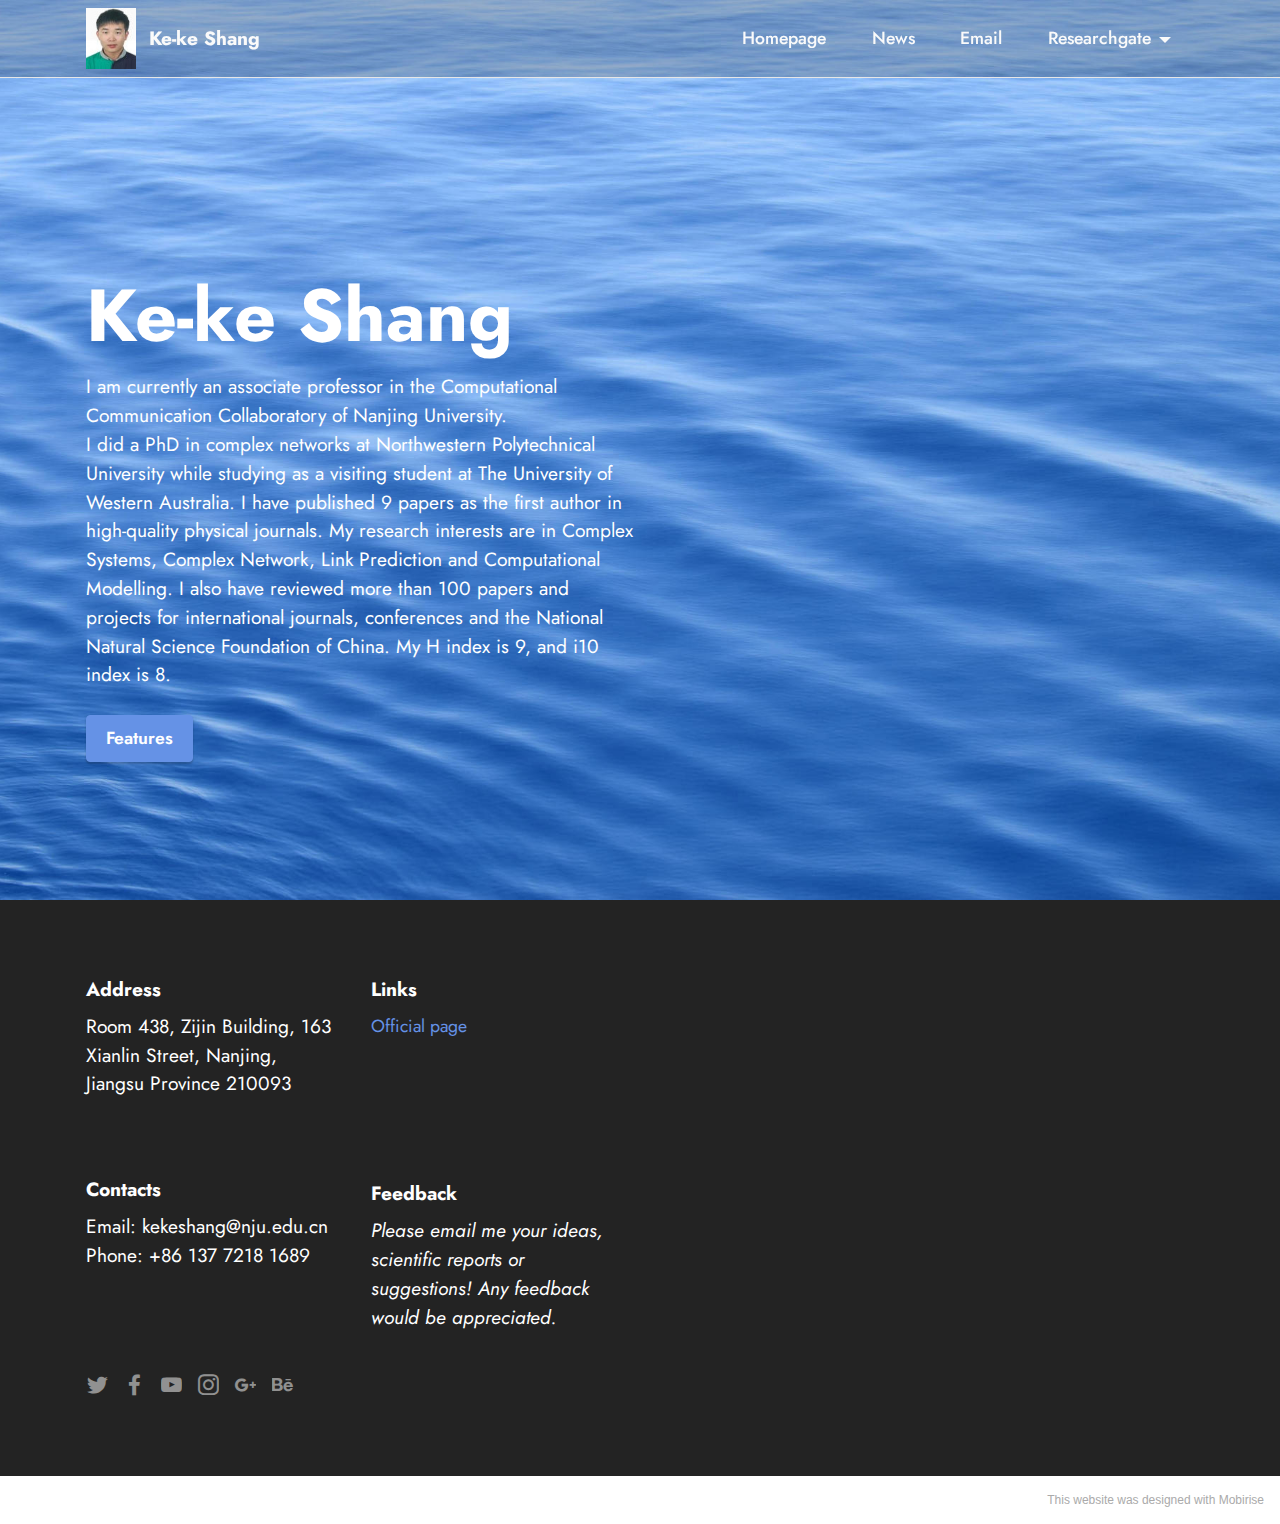
<file: index.html>
<!DOCTYPE html>
<html  >
<head>
  <!-- Site made with Mobirise Website Builder v5.3.0, https://mobirise.com -->
  <meta charset="UTF-8">
  <meta http-equiv="X-UA-Compatible" content="IE=edge">
  <meta name="generator" content="Mobirise v5.3.0, mobirise.com">
  <meta name="viewport" content="width=device-width, initial-scale=1, minimum-scale=1">
  <link rel="shortcut icon" href="assets/images/-96x116.jpeg" type="image/x-icon">
  <meta name="description" content="">
  
  
  <title>Homepage</title>
  <link rel="stylesheet" href="assets/tether/tether.min.css">
  <link rel="stylesheet" href="assets/bootstrap/css/bootstrap.min.css">
  <link rel="stylesheet" href="assets/bootstrap/css/bootstrap-grid.min.css">
  <link rel="stylesheet" href="assets/bootstrap/css/bootstrap-reboot.min.css">
  <link rel="stylesheet" href="assets/dropdown/css/style.css">
  <link rel="stylesheet" href="assets/socicon/css/styles.css">
  <link rel="stylesheet" href="assets/theme/css/style.css">
  <link rel="preload" as="style" href="assets/mobirise/css/mbr-additional.css"><link rel="stylesheet" href="assets/mobirise/css/mbr-additional.css" type="text/css">
  
  
  
  
</head>
<body>
  
  <section class="menu cid-s48OLK6784" once="menu" id="menu1-h">
    
    <nav class="navbar navbar-dropdown navbar-fixed-top navbar-expand-lg">
        <div class="container">
            <div class="navbar-brand">
                <span class="navbar-logo">
                    <a href="https://jc.nju.edu.cn/14/a9/c17859a267433/page.htm">
                        <img src="assets/images/-96x116.jpeg" alt="Mobirise" style="height: 3.8rem;">
                    </a>
                </span>
                <span class="navbar-caption-wrap"><a class="navbar-caption text-white text-primary display-7" href="page2.html">Ke-ke Shang</a></span>
            </div>
            <button class="navbar-toggler" type="button" data-toggle="collapse" data-target="#navbarSupportedContent" aria-controls="navbarNavAltMarkup" aria-expanded="false" aria-label="Toggle navigation">
                <div class="hamburger">
                    <span></span>
                    <span></span>
                    <span></span>
                    <span></span>
                </div>
            </button>
            <div class="collapse navbar-collapse" id="navbarSupportedContent">
                <ul class="navbar-nav nav-dropdown nav-right" data-app-modern-menu="true"><li class="nav-item"><a class="nav-link link text-white text-primary display-4" href="index.html" aria-expanded="false">Homepage</a></li><li class="nav-item"><a class="nav-link link text-white text-primary display-4" href="page2.html" aria-expanded="false">
                            News</a></li><li class="nav-item"><a class="nav-link link text-white display-4" href="mailto:kekeshang@nju.edu.cn">
                            Email</a></li><li class="nav-item dropdown"><a class="nav-link link dropdown-toggle text-white display-4" href="#" data-toggle="dropdown-submenu" aria-expanded="false">Researchgate</a><div class="dropdown-menu"><a class="dropdown-item text-white display-4" href="https://www.researchgate.net/profile/Keke-Shang-2">Selected papers</a><a class="dropdown-item text-white display-4" href="https://www.researchgate.net/profile/Keke-Shang-2/research" aria-expanded="false">All papers</a></div></li></ul>
                
                
            </div>
        </div>
    </nav>

</section>

<section class="header4 cid-sPJs6WYvaS mbr-fullscreen" id="header4-l">

    
    
    <div class="container">
        <div class="row">
            <div class="content-wrap">
                <h1 class="mbr-section-title mbr-fonts-style mbr-white mb-3 display-1">
                    <strong>Ke-ke Shang</strong></h1>
                
                <p class="mbr-fonts-style mbr-text mbr-white mb-3 display-7">
                    I am currently an associate professor in the Computational Communication Collaboratory of Nanjing University. <br>I did a PhD in complex networks at Northwestern Polytechnical University while studying as a visiting student at The University of Western Australia. I have published 9 papers as the first author in high-quality physical journals. My research interests are in Complex Systems, Complex Network, Link Prediction and Computational Modelling. I also have reviewed more than 100 papers and projects for international journals, conferences and the National Natural Science Foundation of China. My H index is 9, and i10 index is 8.
                </p>

                <div class="mbr-section-btn"><a class="btn btn-primary display-4" href="page1.html">Features</a></div>
            </div>
        </div>
    </div>
</section>

<section class="footer6 cid-sPJy4IoRtZ" once="footers" id="footer6-o">

    

    

    <div class="container">
        <div class="row content mbr-white">
            <div class="col-12 col-md-3 mbr-fonts-style display-7">
                <h5 class="mbr-section-subtitle mbr-fonts-style mb-2 display-7">
                    <strong>Address</strong>
                </h5>
                <p class="mbr-text mbr-fonts-style display-7">Room 438, Zijin Building, 163 Xianlin Street, Nanjing, Jiangsu Province 210093</p> <br>
                <h5 class="mbr-section-subtitle mbr-fonts-style mb-2 mt-4 display-7">
                    <strong>Contacts</strong>
                </h5>
                <p class="mbr-text mbr-fonts-style mb-4 display-7">
                    Email: kekeshang@nju.edu.cn&nbsp;<br>
                    Phone: +86 137 7218 1689&nbsp;<br></p>
            </div>
            <div class="col-12 col-md-3 mbr-fonts-style display-7">
                <h5 class="mbr-section-subtitle mbr-fonts-style mb-2 display-7">
                    <strong>Links</strong>
                </h5>
                <ul class="list mbr-fonts-style mb-4 display-4">
                    <li class="mbr-text item-wrap"><a href="https://jc.nju.edu.cn/14/a9/c17859a267433/page.htm" class="text-primary">Official page</a></li><li class="mbr-text item-wrap"><br></li><li class="mbr-text item-wrap"><br></li><li class="mbr-text item-wrap"><br></li>
                </ul>
                <h5 class="mbr-section-subtitle mbr-fonts-style mb-2 mt-5 display-7">
                    <strong>Feedback</strong>
                </h5>
                <p class="mbr-text mbr-fonts-style mb-4 display-7"><em>
                    Please email me your ideas, scientific reports or suggestions! Any feedback would be appreciated.
                </em></p>
            </div>
            <div class="col-12 col-md-6">
                <div class="google-map"><iframe frameborder="0" style="border:0" src="https://www.google.com/maps/embed/v1/place?key=AIzaSyCZI5F_k6S1k46ujh0SNrapM89f7mJxd30&amp;q=Nanjiing University Xianlin campus, Nanjing, China" allowfullscreen=""></iframe></div>
            </div>
            <div class="col-md-6">
                <div class="social-list align-left">
                    <div class="soc-item">
                        <a href="https://twitter.com/mobirise" target="_blank">
                            <span class="socicon-twitter socicon mbr-iconfont mbr-iconfont-social"></span>
                        </a>
                    </div>
                    <div class="soc-item">
                        <a href="https://www.facebook.com/pages/Mobirise/1616226671953247" target="_blank">
                            <span class="socicon-facebook socicon mbr-iconfont mbr-iconfont-social"></span>
                        </a>
                    </div>
                    <div class="soc-item">
                        <a href="https://www.youtube.com/c/mobirise" target="_blank">
                            <span class="socicon-youtube socicon mbr-iconfont mbr-iconfont-social"></span>
                        </a>
                    </div>
                    <div class="soc-item">
                        <a href="https://instagram.com/mobirise" target="_blank">
                            <span class="socicon-instagram socicon mbr-iconfont mbr-iconfont-social"></span>
                        </a>
                    </div>
                    <div class="soc-item">
                        <a href="https://plus.google.com/u/0/+Mobirise" target="_blank">
                            <span class="socicon-googleplus socicon mbr-iconfont mbr-iconfont-social"></span>
                        </a>
                    </div>
                    <div class="soc-item">
                        <a href="https://www.behance.net/Mobirise" target="_blank">
                            <span class="socicon-behance socicon mbr-iconfont mbr-iconfont-social"></span>
                        </a>
                    </div>
                </div>
            </div>
        </div>
        
    </div>
</section><section style="background-color: #fff; font-family: -apple-system, BlinkMacSystemFont, 'Segoe UI', 'Roboto', 'Helvetica Neue', Arial, sans-serif; color:#aaa; font-size:12px; padding: 0; align-items: center; display: flex;"><a href="https://mobirise.site/k" style="flex: 1 1; height: 3rem; padding-left: 1rem;"></a><p style="flex: 0 0 auto; margin:0; padding-right:1rem;"><a href="https://mobirise.site/d" style="color:#aaa;">This website</a> was designed with Mobirise</p></section><script src="assets/web/assets/jquery/jquery.min.js"></script>  <script src="assets/popper/popper.min.js"></script>  <script src="assets/tether/tether.min.js"></script>  <script src="assets/bootstrap/js/bootstrap.min.js"></script>  <script src="assets/smoothscroll/smooth-scroll.js"></script>  <script src="assets/dropdown/js/nav-dropdown.js"></script>  <script src="assets/dropdown/js/navbar-dropdown.js"></script>  <script src="assets/touchswipe/jquery.touch-swipe.min.js"></script>  <script src="assets/theme/js/script.js"></script>  
  
  
</body>
</html>
</file>
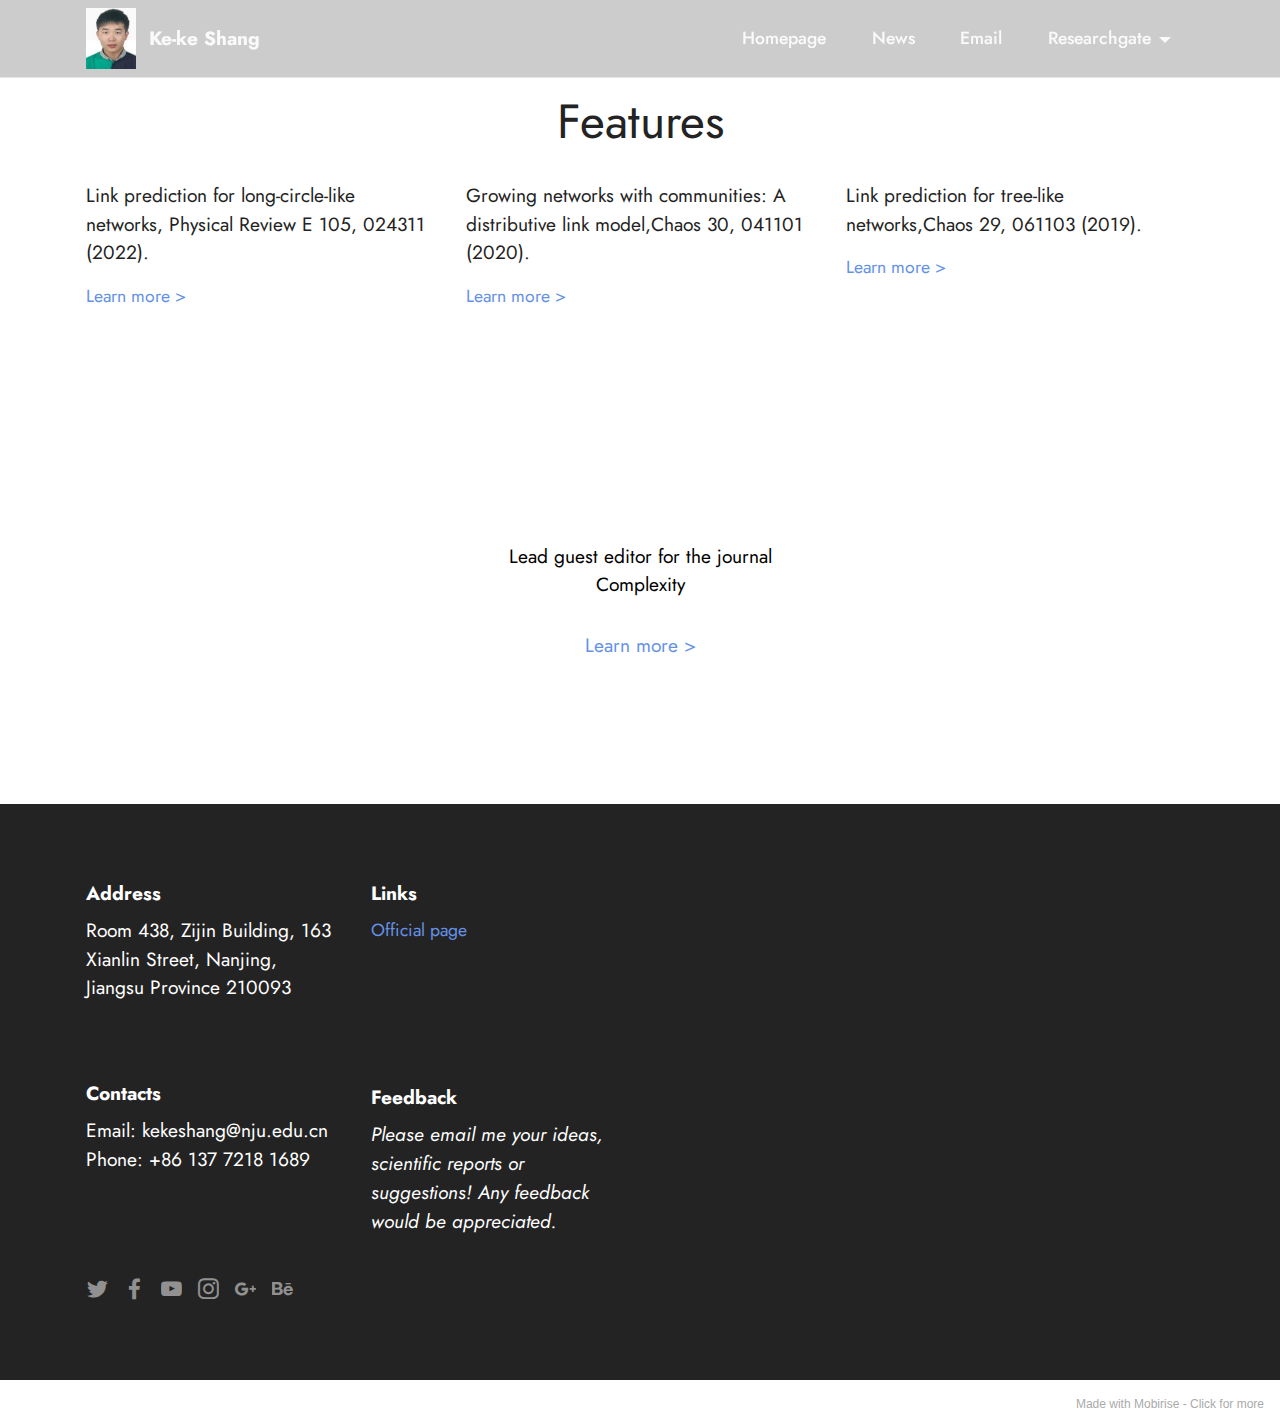
<file: page1.html>
<!DOCTYPE html>
<html  >
<head>
  <!-- Site made with Mobirise Website Builder v5.3.0, https://mobirise.com -->
  <meta charset="UTF-8">
  <meta http-equiv="X-UA-Compatible" content="IE=edge">
  <meta name="generator" content="Mobirise v5.3.0, mobirise.com">
  <meta name="viewport" content="width=device-width, initial-scale=1, minimum-scale=1">
  <link rel="shortcut icon" href="assets/images/-96x116.jpeg" type="image/x-icon">
  <meta name="description" content="">
  
  
  <title>Features</title>
  <link rel="stylesheet" href="assets/web/assets/mobirise-icons2/mobirise2.css">
  <link rel="stylesheet" href="assets/tether/tether.min.css">
  <link rel="stylesheet" href="assets/bootstrap/css/bootstrap.min.css">
  <link rel="stylesheet" href="assets/bootstrap/css/bootstrap-grid.min.css">
  <link rel="stylesheet" href="assets/bootstrap/css/bootstrap-reboot.min.css">
  <link rel="stylesheet" href="assets/dropdown/css/style.css">
  <link rel="stylesheet" href="assets/socicon/css/styles.css">
  <link rel="stylesheet" href="assets/theme/css/style.css">
  <link rel="preload" as="style" href="assets/mobirise/css/mbr-additional.css"><link rel="stylesheet" href="assets/mobirise/css/mbr-additional.css" type="text/css">
  
  
  
  
</head>
<body>
  
  <section class="menu cid-s48OLK6784" once="menu" id="menu1-m">
    
    <nav class="navbar navbar-dropdown navbar-fixed-top navbar-expand-lg">
        <div class="container">
            <div class="navbar-brand">
                <span class="navbar-logo">
                    <a href="https://jc.nju.edu.cn/14/a9/c17859a267433/page.htm">
                        <img src="assets/images/-96x116.jpeg" alt="Mobirise" style="height: 3.8rem;">
                    </a>
                </span>
                <span class="navbar-caption-wrap"><a class="navbar-caption text-white text-primary display-7" href="page2.html">Ke-ke Shang</a></span>
            </div>
            <button class="navbar-toggler" type="button" data-toggle="collapse" data-target="#navbarSupportedContent" aria-controls="navbarNavAltMarkup" aria-expanded="false" aria-label="Toggle navigation">
                <div class="hamburger">
                    <span></span>
                    <span></span>
                    <span></span>
                    <span></span>
                </div>
            </button>
            <div class="collapse navbar-collapse" id="navbarSupportedContent">
                <ul class="navbar-nav nav-dropdown nav-right" data-app-modern-menu="true"><li class="nav-item"><a class="nav-link link text-white text-primary display-4" href="index.html" aria-expanded="false">Homepage</a></li><li class="nav-item"><a class="nav-link link text-white text-primary display-4" href="page2.html" aria-expanded="false">
                            News</a></li><li class="nav-item"><a class="nav-link link text-white display-4" href="mailto:kekeshang@nju.edu.cn">
                            Email</a></li><li class="nav-item dropdown"><a class="nav-link link dropdown-toggle text-white display-4" href="#" data-toggle="dropdown-submenu" aria-expanded="false">Researchgate</a><div class="dropdown-menu"><a class="dropdown-item text-white display-4" href="https://www.researchgate.net/profile/Keke-Shang-2">Selected papers</a><a class="dropdown-item text-white display-4" href="https://www.researchgate.net/profile/Keke-Shang-2/research" aria-expanded="false">All papers</a></div></li></ul>
                
                
            </div>
        </div>
    </nav>

</section>

<section class="features17 cid-t4XdAaHy0f" id="features18-v">

    

    
    <div class="container">
        <div class="mbr-section-head">
            <div class="col-12">
                <h4 class="mbr-section-title mbr-fonts-style align-center mb-0 display-2">Features</h4>
                
            </div>
        </div>
        <div class="row mt-4">
            <div class="col-12 col-md-6 col-lg-4">
                <div class="card-wrapper mb-4">
                    <div class="card-box align-left">
                        
                        <p class="mbr-text mbr-fonts-style mb-3 display-7">Link prediction for long-circle-like networks,&nbsp;Physical Review E 105, 024311 (2022).</p><div class="link-wrap">
                                <h6 class="link mbr-fonts-style align-left display-4">
                                    <a class="text-primary" href="https://doi.org/10.1103/PhysRevE.105.024311" target="_blank">Learn more &gt;</a>
                                </h6>
                            </div>
                    </div>
                </div>
            </div>
            <div class="col-12 col-md-6 col-lg-4">
                <div class="card-wrapper mb-4">
                    <div class="card-box align-left">
                        
                        <p class="mbr-text mbr-fonts-style mb-3 display-7">
                            Growing networks with communities: A distributive link model,Chaos 30, 041101 (2020).
                            </p><div class="link-wrap">
                                <h6 class="link mbr-fonts-style align-left display-4">
                                    <a class="text-primary" href="https://doi.org/10.1063/5.0007422" target="_blank">Learn more &gt;</a>
                                </h6>
                            </div>
                    </div>
                </div>
            </div>
            <div class="col-12 col-md-6 col-lg-4">
                <div class="card-wrapper mb-4">
                    <div class="card-box align-left">
                        
                        <p class="mbr-text mbr-fonts-style mb-3 display-7">
                            Link prediction for tree-like networks,Chaos 29, 061103 (2019).
                            </p><div class="link-wrap">
                                <h6 class="link mbr-fonts-style align-left display-4">
                                    <a class="text-primary" href="https://doi.org/10.1063/1.5107440" target="_blank">Learn more &gt;</a>
                                </h6>
                            </div>
                    </div>
                </div>
            </div>
            
        </div>
    </div>
</section>

<section class="features17 cid-sPJAIflEeZ" id="features18-p">

    

    
    <div class="container">
        <div class="mbr-section-head">
            <div class="col-12">
                <h4 class="mbr-section-title mbr-fonts-style align-center mb-0 display-7">Lead guest editor for the journal <br>Complexity<br></h4>
                
            </div>
        </div>
        <div class="row mt-4">
            <div class="col-12 col-md-6 col-lg-4">
                <div class="card-wrapper mb-4">
                    <div class="card-box align-left">
                        
                        <p class="mbr-text mbr-fonts-style mb-3 display-7"></p><div class="link-wrap">
                                <h6 class="link mbr-fonts-style align-left display-4"></h6>
                            </div>
                    </div>
                </div>
            </div>
            <div class="col-12 col-md-6 col-lg-4">
                <div class="card-wrapper mb-4">
                    <div class="card-box align-left">
                        
                        <p class="mbr-text mbr-fonts-style mb-3 display-7"><a href="https://www.hindawi.com/journals/complexity/si/924837/" class="text-primary" target="_blank">Learn more &gt;</a></p><div class="link-wrap">
                                <h6 class="link mbr-fonts-style align-left display-4"></h6>
                            </div>
                    </div>
                </div>
            </div>
            <div class="col-12 col-md-6 col-lg-4">
                <div class="card-wrapper mb-4">
                    <div class="card-box align-left">
                        
                        <p class="mbr-text mbr-fonts-style mb-3 display-7"></p><div class="link-wrap">
                                <h6 class="link mbr-fonts-style align-left display-4"></h6>
                            </div>
                    </div>
                </div>
            </div>
            
        </div>
    </div>
</section>

<section class="footer6 cid-sPJy4IoRtZ" once="footers" id="footer6-o">

    

    

    <div class="container">
        <div class="row content mbr-white">
            <div class="col-12 col-md-3 mbr-fonts-style display-7">
                <h5 class="mbr-section-subtitle mbr-fonts-style mb-2 display-7">
                    <strong>Address</strong>
                </h5>
                <p class="mbr-text mbr-fonts-style display-7">Room 438, Zijin Building, 163 Xianlin Street, Nanjing, Jiangsu Province 210093</p> <br>
                <h5 class="mbr-section-subtitle mbr-fonts-style mb-2 mt-4 display-7">
                    <strong>Contacts</strong>
                </h5>
                <p class="mbr-text mbr-fonts-style mb-4 display-7">
                    Email: kekeshang@nju.edu.cn&nbsp;<br>
                    Phone: +86 137 7218 1689&nbsp;<br></p>
            </div>
            <div class="col-12 col-md-3 mbr-fonts-style display-7">
                <h5 class="mbr-section-subtitle mbr-fonts-style mb-2 display-7">
                    <strong>Links</strong>
                </h5>
                <ul class="list mbr-fonts-style mb-4 display-4">
                    <li class="mbr-text item-wrap"><a href="https://jc.nju.edu.cn/14/a9/c17859a267433/page.htm" class="text-primary">Official page</a></li><li class="mbr-text item-wrap"><br></li><li class="mbr-text item-wrap"><br></li><li class="mbr-text item-wrap"><br></li>
                </ul>
                <h5 class="mbr-section-subtitle mbr-fonts-style mb-2 mt-5 display-7">
                    <strong>Feedback</strong>
                </h5>
                <p class="mbr-text mbr-fonts-style mb-4 display-7"><em>
                    Please email me your ideas, scientific reports or suggestions! Any feedback would be appreciated.
                </em></p>
            </div>
            <div class="col-12 col-md-6">
                <div class="google-map"><iframe frameborder="0" style="border:0" src="https://www.google.com/maps/embed/v1/place?key=AIzaSyCNveGQ9bfpKFwWzQLLftrR9hNiHwdqQG8&amp;q=Nanjiing University Xianlin campus, Nanjing, China" allowfullscreen=""></iframe></div>
            </div>
            <div class="col-md-6">
                <div class="social-list align-left">
                    <div class="soc-item">
                        <a href="https://twitter.com/mobirise" target="_blank">
                            <span class="socicon-twitter socicon mbr-iconfont mbr-iconfont-social"></span>
                        </a>
                    </div>
                    <div class="soc-item">
                        <a href="https://www.facebook.com/pages/Mobirise/1616226671953247" target="_blank">
                            <span class="socicon-facebook socicon mbr-iconfont mbr-iconfont-social"></span>
                        </a>
                    </div>
                    <div class="soc-item">
                        <a href="https://www.youtube.com/c/mobirise" target="_blank">
                            <span class="socicon-youtube socicon mbr-iconfont mbr-iconfont-social"></span>
                        </a>
                    </div>
                    <div class="soc-item">
                        <a href="https://instagram.com/mobirise" target="_blank">
                            <span class="socicon-instagram socicon mbr-iconfont mbr-iconfont-social"></span>
                        </a>
                    </div>
                    <div class="soc-item">
                        <a href="https://plus.google.com/u/0/+Mobirise" target="_blank">
                            <span class="socicon-googleplus socicon mbr-iconfont mbr-iconfont-social"></span>
                        </a>
                    </div>
                    <div class="soc-item">
                        <a href="https://www.behance.net/Mobirise" target="_blank">
                            <span class="socicon-behance socicon mbr-iconfont mbr-iconfont-social"></span>
                        </a>
                    </div>
                </div>
            </div>
        </div>
        
    </div>
</section><section style="background-color: #fff; font-family: -apple-system, BlinkMacSystemFont, 'Segoe UI', 'Roboto', 'Helvetica Neue', Arial, sans-serif; color:#aaa; font-size:12px; padding: 0; align-items: center; display: flex;"><a href="https://mobirise.site/a" style="flex: 1 1; height: 3rem; padding-left: 1rem;"></a><p style="flex: 0 0 auto; margin:0; padding-right:1rem;">Made with Mobirise - <a href="https://mobirise.site/k" style="color:#aaa;">Click for more</a></p></section><script src="assets/web/assets/jquery/jquery.min.js"></script>  <script src="assets/popper/popper.min.js"></script>  <script src="assets/tether/tether.min.js"></script>  <script src="assets/bootstrap/js/bootstrap.min.js"></script>  <script src="assets/smoothscroll/smooth-scroll.js"></script>  <script src="assets/dropdown/js/nav-dropdown.js"></script>  <script src="assets/dropdown/js/navbar-dropdown.js"></script>  <script src="assets/touchswipe/jquery.touch-swipe.min.js"></script>  <script src="assets/theme/js/script.js"></script>  
  
  
</body>
</html>
</file>
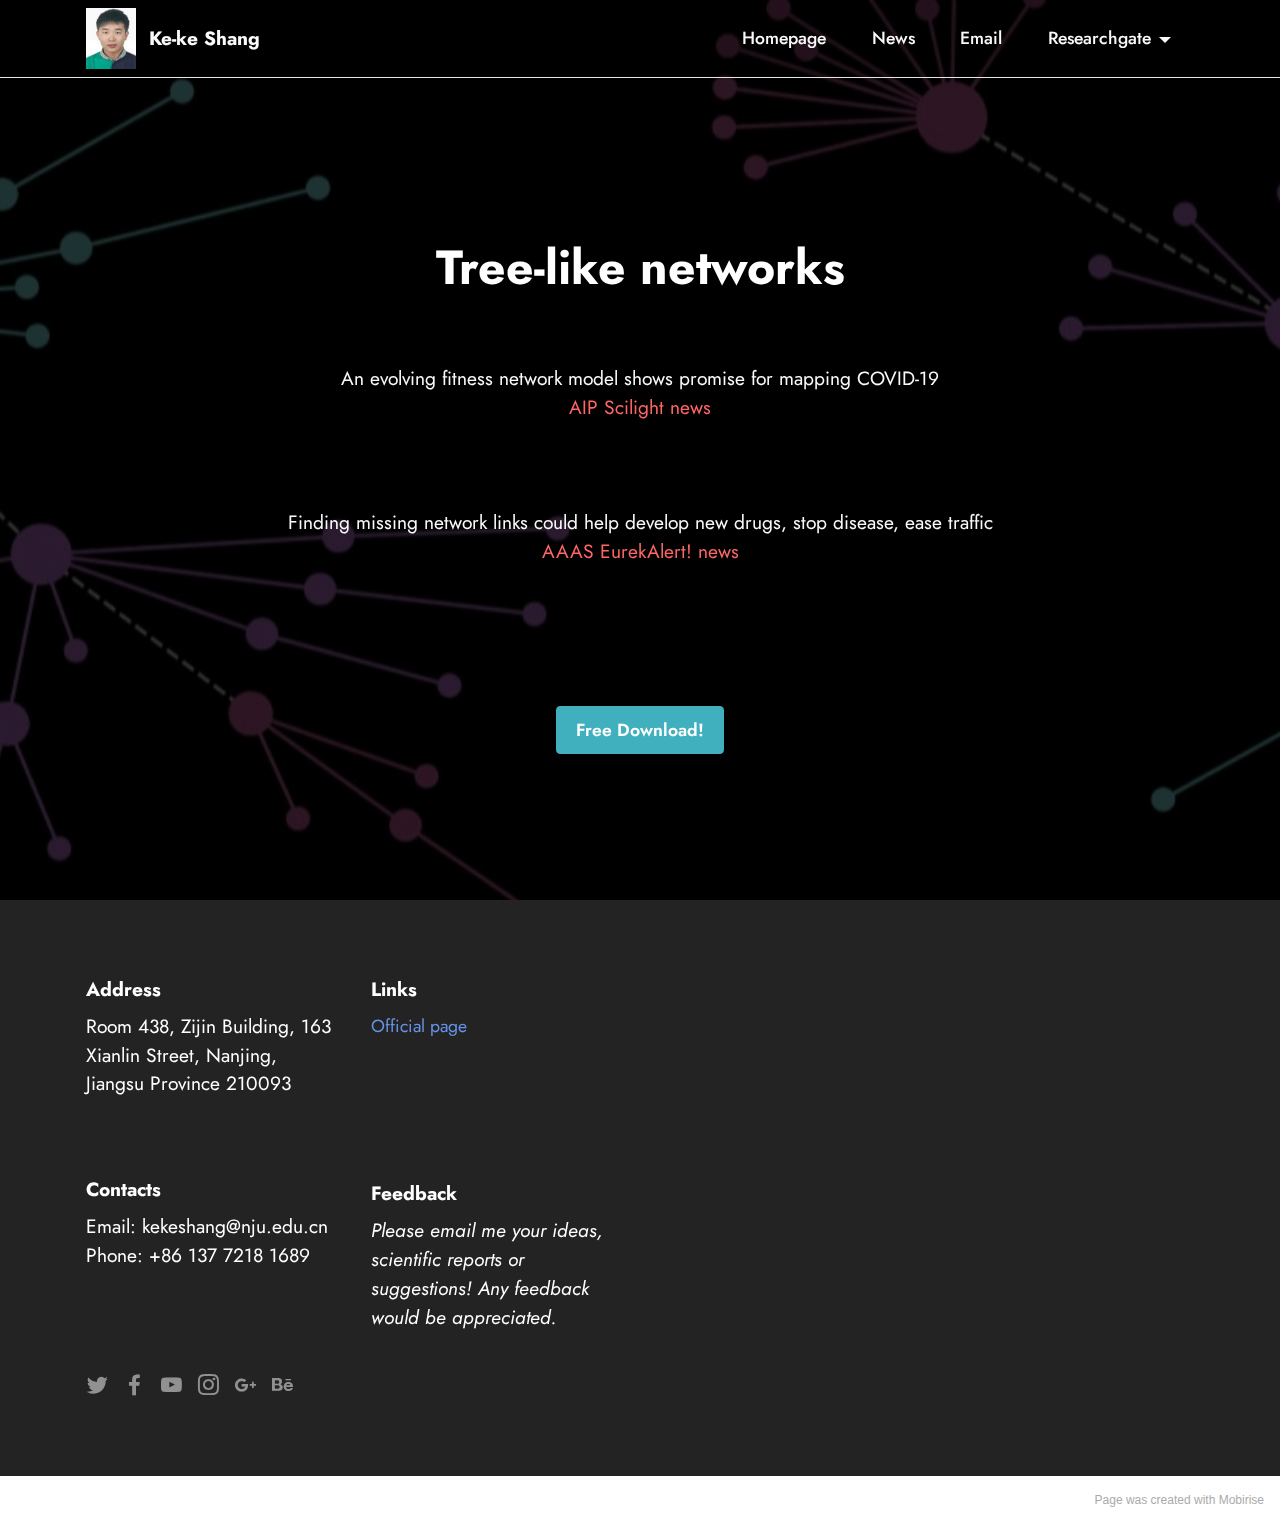
<file: page2.html>
<!DOCTYPE html>
<html  >
<head>
  <!-- Site made with Mobirise Website Builder v5.3.0, https://mobirise.com -->
  <meta charset="UTF-8">
  <meta http-equiv="X-UA-Compatible" content="IE=edge">
  <meta name="generator" content="Mobirise v5.3.0, mobirise.com">
  <meta name="viewport" content="width=device-width, initial-scale=1, minimum-scale=1">
  <link rel="shortcut icon" href="assets/images/-96x116.jpeg" type="image/x-icon">
  <meta name="description" content="">
  
  
  <title>Media</title>
  <link rel="stylesheet" href="assets/tether/tether.min.css">
  <link rel="stylesheet" href="assets/bootstrap/css/bootstrap.min.css">
  <link rel="stylesheet" href="assets/bootstrap/css/bootstrap-grid.min.css">
  <link rel="stylesheet" href="assets/bootstrap/css/bootstrap-reboot.min.css">
  <link rel="stylesheet" href="assets/dropdown/css/style.css">
  <link rel="stylesheet" href="assets/socicon/css/styles.css">
  <link rel="stylesheet" href="assets/theme/css/style.css">
  <link rel="preload" as="style" href="assets/mobirise/css/mbr-additional.css"><link rel="stylesheet" href="assets/mobirise/css/mbr-additional.css" type="text/css">
  
  
  
  
</head>
<body>
  
  <section class="menu cid-s48OLK6784" once="menu" id="menu1-q">
    
    <nav class="navbar navbar-dropdown navbar-fixed-top navbar-expand-lg">
        <div class="container">
            <div class="navbar-brand">
                <span class="navbar-logo">
                    <a href="https://jc.nju.edu.cn/14/a9/c17859a267433/page.htm">
                        <img src="assets/images/-96x116.jpeg" alt="Mobirise" style="height: 3.8rem;">
                    </a>
                </span>
                <span class="navbar-caption-wrap"><a class="navbar-caption text-white text-primary display-7" href="page2.html">Ke-ke Shang</a></span>
            </div>
            <button class="navbar-toggler" type="button" data-toggle="collapse" data-target="#navbarSupportedContent" aria-controls="navbarNavAltMarkup" aria-expanded="false" aria-label="Toggle navigation">
                <div class="hamburger">
                    <span></span>
                    <span></span>
                    <span></span>
                    <span></span>
                </div>
            </button>
            <div class="collapse navbar-collapse" id="navbarSupportedContent">
                <ul class="navbar-nav nav-dropdown nav-right" data-app-modern-menu="true"><li class="nav-item"><a class="nav-link link text-white text-primary display-4" href="index.html" aria-expanded="false">Homepage</a></li><li class="nav-item"><a class="nav-link link text-white text-primary display-4" href="page2.html" aria-expanded="false">
                            News</a></li><li class="nav-item"><a class="nav-link link text-white display-4" href="mailto:kekeshang@nju.edu.cn">
                            Email</a></li><li class="nav-item dropdown"><a class="nav-link link dropdown-toggle text-white display-4" href="#" data-toggle="dropdown-submenu" aria-expanded="false">Researchgate</a><div class="dropdown-menu"><a class="dropdown-item text-white display-4" href="https://www.researchgate.net/profile/Keke-Shang-2">Selected papers</a><a class="dropdown-item text-white display-4" href="https://www.researchgate.net/profile/Keke-Shang-2/research" aria-expanded="false">All papers</a></div></li></ul>
                
                
            </div>
        </div>
    </nav>

</section>

<section class="header3 cid-sPPlvBAQ64 mbr-fullscreen mbr-parallax-background" id="header3-s">

    

    <div class="mbr-overlay" style="opacity: 0.8; background-color: rgb(0, 0, 0);"></div>

    <div class="align-center container-fluid">
        <div class="row justify-content-center">
            <div class="col-12 col-lg-12">
                <h1 class="mbr-section-title mbr-fonts-style mb-3 display-2"><strong><br></strong><br><strong>Tree-like networks</strong><br><strong>&nbsp;</strong></h1>
                
                <p class="mbr-text mbr-fonts-style display-7"><strong><a href="https://aip.scitation.org/doi/10.1063/10.0001196" class="text-white text-primary">An evolving fitness network model shows promise for mapping COVID-19</a></strong><br><strong><a href="https://aip.scitation.org/doi/10.1063/10.0001196" class="text-secondary text-primary">AIP Scilight news</a></strong><br><a href="https://aip.scitation.org/doi/10.1063/10.0001196" class="text-primary"><br></a><br><br><a href="https://www.eurekalert.org/news-releases/572615" class="text-white">Finding missing network links could help develop new drugs, stop disease, ease traffic </a><br><a href="https://www.eurekalert.org/news-releases/572615" class="text-secondary">AAAS EurekAlert! news</a><br><br><br><br><br></p>
                <div class="mbr-section-btn mt-3"><a class="btn btn-success display-4" href="assets/files/171112_1.pdf">Free Download!</a></div>
            </div>
        </div>
    </div>
</section>

<section class="footer6 cid-sPJy4IoRtZ" once="footers" id="footer6-r">

    

    

    <div class="container">
        <div class="row content mbr-white">
            <div class="col-12 col-md-3 mbr-fonts-style display-7">
                <h5 class="mbr-section-subtitle mbr-fonts-style mb-2 display-7">
                    <strong>Address</strong>
                </h5>
                <p class="mbr-text mbr-fonts-style display-7">Room 438, Zijin Building, 163 Xianlin Street, Nanjing, Jiangsu Province 210093</p> <br>
                <h5 class="mbr-section-subtitle mbr-fonts-style mb-2 mt-4 display-7">
                    <strong>Contacts</strong>
                </h5>
                <p class="mbr-text mbr-fonts-style mb-4 display-7">
                    Email: kekeshang@nju.edu.cn&nbsp;<br>
                    Phone: +86 137 7218 1689&nbsp;<br></p>
            </div>
            <div class="col-12 col-md-3 mbr-fonts-style display-7">
                <h5 class="mbr-section-subtitle mbr-fonts-style mb-2 display-7">
                    <strong>Links</strong>
                </h5>
                <ul class="list mbr-fonts-style mb-4 display-4">
                    <li class="mbr-text item-wrap"><a href="https://jc.nju.edu.cn/14/a9/c17859a267433/page.htm" class="text-primary">Official page</a></li><li class="mbr-text item-wrap"><br></li><li class="mbr-text item-wrap"><br></li><li class="mbr-text item-wrap"><br></li>
                </ul>
                <h5 class="mbr-section-subtitle mbr-fonts-style mb-2 mt-5 display-7">
                    <strong>Feedback</strong>
                </h5>
                <p class="mbr-text mbr-fonts-style mb-4 display-7"><em>
                    Please email me your ideas, scientific reports or suggestions! Any feedback would be appreciated.
                </em></p>
            </div>
            <div class="col-12 col-md-6">
                <div class="google-map"><iframe frameborder="0" style="border:0" src="https://www.google.com/maps/embed/v1/place?key=AIzaSyCNveGQ9bfpKFwWzQLLftrR9hNiHwdqQG8&amp;q=Nanjiing University Xianlin campus, Nanjing, China" allowfullscreen=""></iframe></div>
            </div>
            <div class="col-md-6">
                <div class="social-list align-left">
                    <div class="soc-item">
                        <a href="https://twitter.com/mobirise" target="_blank">
                            <span class="socicon-twitter socicon mbr-iconfont mbr-iconfont-social"></span>
                        </a>
                    </div>
                    <div class="soc-item">
                        <a href="https://www.facebook.com/pages/Mobirise/1616226671953247" target="_blank">
                            <span class="socicon-facebook socicon mbr-iconfont mbr-iconfont-social"></span>
                        </a>
                    </div>
                    <div class="soc-item">
                        <a href="https://www.youtube.com/c/mobirise" target="_blank">
                            <span class="socicon-youtube socicon mbr-iconfont mbr-iconfont-social"></span>
                        </a>
                    </div>
                    <div class="soc-item">
                        <a href="https://instagram.com/mobirise" target="_blank">
                            <span class="socicon-instagram socicon mbr-iconfont mbr-iconfont-social"></span>
                        </a>
                    </div>
                    <div class="soc-item">
                        <a href="https://plus.google.com/u/0/+Mobirise" target="_blank">
                            <span class="socicon-googleplus socicon mbr-iconfont mbr-iconfont-social"></span>
                        </a>
                    </div>
                    <div class="soc-item">
                        <a href="https://www.behance.net/Mobirise" target="_blank">
                            <span class="socicon-behance socicon mbr-iconfont mbr-iconfont-social"></span>
                        </a>
                    </div>
                </div>
            </div>
        </div>
        
    </div>
</section><section style="background-color: #fff; font-family: -apple-system, BlinkMacSystemFont, 'Segoe UI', 'Roboto', 'Helvetica Neue', Arial, sans-serif; color:#aaa; font-size:12px; padding: 0; align-items: center; display: flex;"><a href="https://mobirise.site/n" style="flex: 1 1; height: 3rem; padding-left: 1rem;"></a><p style="flex: 0 0 auto; margin:0; padding-right:1rem;">Page was <a href="https://mobirise.site/h" style="color:#aaa;">created with</a> Mobirise</p></section><script src="assets/web/assets/jquery/jquery.min.js"></script>  <script src="assets/popper/popper.min.js"></script>  <script src="assets/tether/tether.min.js"></script>  <script src="assets/bootstrap/js/bootstrap.min.js"></script>  <script src="assets/smoothscroll/smooth-scroll.js"></script>  <script src="assets/dropdown/js/nav-dropdown.js"></script>  <script src="assets/dropdown/js/navbar-dropdown.js"></script>  <script src="assets/touchswipe/jquery.touch-swipe.min.js"></script>  <script src="assets/parallax/jarallax.min.js"></script>  <script src="assets/theme/js/script.js"></script>  
  
  
</body>
</html>
</file>
<file: assets/dropdown/css/style.css>
.navbar-dropdown {
  left: 0;
  padding: 0;
  position: absolute;
  right: 0;
  top: 0;
  transition: all 0.45s ease;
  z-index: 1030;
  background: #282828; }
  .navbar-dropdown .navbar-logo {
    margin-right: 0.8rem;
    transition: margin 0.3s ease-in-out;
    vertical-align: middle; }
    .navbar-dropdown .navbar-logo img {
      height: 3.125rem;
      transition: all 0.3s ease-in-out; }
    .navbar-dropdown .navbar-logo.mbr-iconfont {
      font-size: 3.125rem;
      line-height: 3.125rem; }
  .navbar-dropdown .navbar-caption {
    font-weight: 700;
    white-space: normal;
    vertical-align: -4px;
    line-height: 3.125rem !important; }
    .navbar-dropdown .navbar-caption, .navbar-dropdown .navbar-caption:hover {
      color: inherit;
      text-decoration: none; }
  .navbar-dropdown .mbr-iconfont + .navbar-caption {
    vertical-align: -1px; }
  .navbar-dropdown.navbar-fixed-top {
    position: fixed; }
  .navbar-dropdown .navbar-brand span {
    vertical-align: -4px; }
  .navbar-dropdown.bg-color.transparent {
    background: none; }
  .navbar-dropdown.navbar-short .navbar-brand {
    padding: 0.625rem 0; }
    .navbar-dropdown.navbar-short .navbar-brand span {
      vertical-align: -1px; }
  .navbar-dropdown.navbar-short .navbar-caption {
    line-height: 2.375rem !important;
    vertical-align: -2px; }
  .navbar-dropdown.navbar-short .navbar-logo {
    margin-right: 0.5rem; }
    .navbar-dropdown.navbar-short .navbar-logo img {
      height: 2.375rem; }
    .navbar-dropdown.navbar-short .navbar-logo.mbr-iconfont {
      font-size: 2.375rem;
      line-height: 2.375rem; }
  .navbar-dropdown.navbar-short .mbr-table-cell {
    height: 3.625rem; }
  .navbar-dropdown .navbar-close {
    left: 0.6875rem;
    position: fixed;
    top: 0.75rem;
    z-index: 1000; }
  .navbar-dropdown .hamburger-icon {
    content: "";
    display: inline-block;
    vertical-align: middle;
    width: 16px;
    -webkit-box-shadow: 0 -6px 0 1px #282828,0 0 0 1px #282828,0 6px 0 1px #282828;
    -moz-box-shadow: 0 -6px 0 1px #282828,0 0 0 1px #282828,0 6px 0 1px #282828;
    box-shadow: 0 -6px 0 1px #282828,0 0 0 1px #282828,0 6px 0 1px #282828; }

.dropdown-menu .dropdown-toggle[data-toggle="dropdown-submenu"]::after {
  border-bottom: 0.35em solid transparent;
  border-left: 0.35em solid;
  border-right: 0;
  border-top: 0.35em solid transparent;
  margin-left: 0.3rem; }

.dropdown-menu .dropdown-item:focus {
  outline: 0; }

.nav-dropdown {
  font-size: 0.75rem;
  font-weight: 500;
  height: auto !important; }
  .nav-dropdown .nav-btn {
    padding-left: 1rem; }
  .nav-dropdown .link {
    margin: .667em 1.667em;
    font-weight: 500;
    padding: 0;
    transition: color .2s ease-in-out; }
    .nav-dropdown .link.dropdown-toggle {
      margin-right: 2.583em; }
      .nav-dropdown .link.dropdown-toggle::after {
        margin-left: .25rem;
        border-top: 0.35em solid;
        border-right: 0.35em solid transparent;
        border-left: 0.35em solid transparent;
        border-bottom: 0; }
      .nav-dropdown .link.dropdown-toggle[aria-expanded="true"] {
        margin: 0;
        padding: 0.667em 3.263em  0.667em 1.667em; }
  .nav-dropdown .link::after,
  .nav-dropdown .dropdown-item::after {
    color: inherit; }
  .nav-dropdown .btn {
    font-size: 0.75rem;
    font-weight: 700;
    letter-spacing: 0;
    margin-bottom: 0;
    padding-left: 1.25rem;
    padding-right: 1.25rem; }
  .nav-dropdown .dropdown-menu {
    border-radius: 0;
    border: 0;
    left: 0;
    margin: 0;
    padding-bottom: 1.25rem;
    padding-top: 1.25rem;
    position: relative; }
  .nav-dropdown .dropdown-submenu {
    margin-left: 0.125rem;
    top: 0; }
  .nav-dropdown .dropdown-item {
    font-weight: 500;
    line-height: 2;
    padding: 0.3846em 4.615em 0.3846em 1.5385em;
    position: relative;
    transition: color .2s ease-in-out, background-color .2s ease-in-out; }
    .nav-dropdown .dropdown-item::after {
      margin-top: -0.3077em;
      position: absolute;
      right: 1.1538em;
      top: 50%; }
    .nav-dropdown .dropdown-item:focus, .nav-dropdown .dropdown-item:hover {
      background: none; }

@media (max-width: 767px) {
  .nav-dropdown.navbar-toggleable-sm {
    bottom: 0;
    display: none;
    left: 0;
    overflow-x: hidden;
    position: fixed;
    top: 0;
    transform: translateX(-100%);
    -ms-transform: translateX(-100%);
    -webkit-transform: translateX(-100%);
    width: 18.75rem;
    z-index: 999; } }
.nav-dropdown.navbar-toggleable-xl {
  bottom: 0;
  display: none;
  left: 0;
  overflow-x: hidden;
  position: fixed;
  top: 0;
  transform: translateX(-100%);
  -ms-transform: translateX(-100%);
  -webkit-transform: translateX(-100%);
  width: 18.75rem;
  z-index: 999; }

.nav-dropdown-sm {
  display: block !important;
  overflow-x: hidden;
  overflow: auto;
  padding-top: 3.875rem; }
  .nav-dropdown-sm::after {
    content: "";
    display: block;
    height: 3rem;
    width: 100%; }
  .nav-dropdown-sm.collapse.in ~ .navbar-close {
    display: block !important; }
  .nav-dropdown-sm.collapsing, .nav-dropdown-sm.collapse.in {
    transform: translateX(0);
    -ms-transform: translateX(0);
    -webkit-transform: translateX(0);
    transition: all 0.25s ease-out;
    -webkit-transition: all 0.25s ease-out;
    background: #282828; }
  .nav-dropdown-sm.collapsing[aria-expanded="false"] {
    transform: translateX(-100%);
    -ms-transform: translateX(-100%);
    -webkit-transform: translateX(-100%); }
  .nav-dropdown-sm .nav-item {
    display: block;
    margin-left: 0 !important;
    padding-left: 0; }
  .nav-dropdown-sm .link,
  .nav-dropdown-sm .dropdown-item {
    border-top: 1px dotted rgba(255, 255, 255, 0.1);
    font-size: 0.8125rem;
    line-height: 1.6;
    margin: 0 !important;
    padding: 0.875rem 2.4rem 0.875rem 1.5625rem !important;
    position: relative;
    white-space: normal; }
    .nav-dropdown-sm .link:focus, .nav-dropdown-sm .link:hover,
    .nav-dropdown-sm .dropdown-item:focus,
    .nav-dropdown-sm .dropdown-item:hover {
      background: rgba(0, 0, 0, 0.2) !important;
      color: #c0a375; }
  .nav-dropdown-sm .nav-btn {
    position: relative;
    padding: 1.5625rem 1.5625rem 0 1.5625rem; }
    .nav-dropdown-sm .nav-btn::before {
      border-top: 1px dotted rgba(255, 255, 255, 0.1);
      content: "";
      left: 0;
      position: absolute;
      top: 0;
      width: 100%; }
    .nav-dropdown-sm .nav-btn + .nav-btn {
      padding-top: 0.625rem; }
      .nav-dropdown-sm .nav-btn + .nav-btn::before {
        display: none; }
  .nav-dropdown-sm .btn {
    padding: 0.625rem 0; }
  .nav-dropdown-sm .dropdown-toggle[data-toggle="dropdown-submenu"]::after {
    margin-left: .25rem;
    border-top: 0.35em solid;
    border-right: 0.35em solid transparent;
    border-left: 0.35em solid transparent;
    border-bottom: 0; }
  .nav-dropdown-sm .dropdown-toggle[data-toggle="dropdown-submenu"][aria-expanded="true"]::after {
    border-top: 0;
    border-right: 0.35em solid transparent;
    border-left: 0.35em solid transparent;
    border-bottom: 0.35em solid; }
  .nav-dropdown-sm .dropdown-menu {
    margin: 0;
    padding: 0;
    position: relative;
    top: 0;
    left: 0;
    width: 100%;
    border: 0;
    float: none;
    border-radius: 0;
    background: none; }
  .nav-dropdown-sm .dropdown-submenu {
    left: 100%;
    margin-left: 0.125rem;
    margin-top: -1.25rem;
    top: 0; }

.navbar-toggleable-sm .nav-dropdown .dropdown-menu {
  position: absolute; }

.navbar-toggleable-sm .nav-dropdown .dropdown-submenu {
  left: 100%;
  margin-left: 0.125rem;
  margin-top: -1.25rem;
  top: 0; }

.navbar-toggleable-sm.opened .nav-dropdown .dropdown-menu {
  position: relative; }

.navbar-toggleable-sm.opened .nav-dropdown .dropdown-submenu {
  left: 0;
  margin-left: 00rem;
  margin-top: 0rem;
  top: 0; }

.is-builder .nav-dropdown.collapsing {
  transition: none !important; }

/*# sourceMappingURL=style.css.map */
</file>
<file: assets/socicon/css/styles.css>
@charset "UTF-8";

@font-face {
  font-family: 'Socicon';
  src:  url('../fonts/socicon.eot');
  src:  url('../fonts/socicon.eot?#iefix') format('embedded-opentype'),
    url('../fonts/socicon.woff2') format('woff2'),
    url('../fonts/socicon.ttf') format('truetype'),
    url('../fonts/socicon.woff') format('woff'),
    url('../fonts/socicon.svg#socicon') format('svg');
  font-weight: normal;
  font-style: normal;
  font-display: swap;
}

[data-icon]:before {
  font-family: "socicon" !important;
  content: attr(data-icon);
  font-style: normal !important;
  font-weight: normal !important;
  font-variant: normal !important;
  text-transform: none !important;
  speak: none;
  line-height: 1;
  -webkit-font-smoothing: antialiased;
  -moz-osx-font-smoothing: grayscale;
}

[class^="socicon-"], [class*=" socicon-"] {
  /* use !important to prevent issues with browser extensions that change fonts */
  font-family: 'Socicon' !important;
  speak: none;
  font-style: normal;
  font-weight: normal;
  font-variant: normal;
  text-transform: none;
  line-height: 1;

  /* Better Font Rendering =========== */
  -webkit-font-smoothing: antialiased;
  -moz-osx-font-smoothing: grayscale;
}

.socicon-eitaa:before {
  content: "\e97c";
}
.socicon-soroush:before {
  content: "\e97d";
}
.socicon-bale:before {
  content: "\e97e";
}
.socicon-zazzle:before {
  content: "\e97b";
}
.socicon-society6:before {
  content: "\e97a";
}
.socicon-redbubble:before {
  content: "\e979";
}
.socicon-avvo:before {
  content: "\e978";
}
.socicon-stitcher:before {
  content: "\e977";
}
.socicon-googlehangouts:before {
  content: "\e974";
}
.socicon-dlive:before {
  content: "\e975";
}
.socicon-vsco:before {
  content: "\e976";
}
.socicon-flipboard:before {
  content: "\e973";
}
.socicon-ubuntu:before {
  content: "\e958";
}
.socicon-artstation:before {
  content: "\e959";
}
.socicon-invision:before {
  content: "\e95a";
}
.socicon-torial:before {
  content: "\e95b";
}
.socicon-collectorz:before {
  content: "\e95c";
}
.socicon-seenthis:before {
  content: "\e95d";
}
.socicon-googleplaymusic:before {
  content: "\e95e";
}
.socicon-debian:before {
  content: "\e95f";
}
.socicon-filmfreeway:before {
  content: "\e960";
}
.socicon-gnome:before {
  content: "\e961";
}
.socicon-itchio:before {
  content: "\e962";
}
.socicon-jamendo:before {
  content: "\e963";
}
.socicon-mix:before {
  content: "\e964";
}
.socicon-sharepoint:before {
  content: "\e965";
}
.socicon-tinder:before {
  content: "\e966";
}
.socicon-windguru:before {
  content: "\e967";
}
.socicon-cdbaby:before {
  content: "\e968";
}
.socicon-elementaryos:before {
  content: "\e969";
}
.socicon-stage32:before {
  content: "\e96a";
}
.socicon-tiktok:before {
  content: "\e96b";
}
.socicon-gitter:before {
  content: "\e96c";
}
.socicon-letterboxd:before {
  content: "\e96d";
}
.socicon-threema:before {
  content: "\e96e";
}
.socicon-splice:before {
  content: "\e96f";
}
.socicon-metapop:before {
  content: "\e970";
}
.socicon-naver:before {
  content: "\e971";
}
.socicon-remote:before {
  content: "\e972";
}
.socicon-internet:before {
  content: "\e957";
}
.socicon-moddb:before {
  content: "\e94b";
}
.socicon-indiedb:before {
  content: "\e94c";
}
.socicon-traxsource:before {
  content: "\e94d";
}
.socicon-gamefor:before {
  content: "\e94e";
}
.socicon-pixiv:before {
  content: "\e94f";
}
.socicon-myanimelist:before {
  content: "\e950";
}
.socicon-blackberry:before {
  content: "\e951";
}
.socicon-wickr:before {
  content: "\e952";
}
.socicon-spip:before {
  content: "\e953";
}
.socicon-napster:before {
  content: "\e954";
}
.socicon-beatport:before {
  content: "\e955";
}
.socicon-hackerone:before {
  content: "\e956";
}
.socicon-hackernews:before {
  content: "\e946";
}
.socicon-smashwords:before {
  content: "\e947";
}
.socicon-kobo:before {
  content: "\e948";
}
.socicon-bookbub:before {
  content: "\e949";
}
.socicon-mailru:before {
  content: "\e94a";
}
.socicon-gitlab:before {
  content: "\e945";
}
.socicon-instructables:before {
  content: "\e944";
}
.socicon-portfolio:before {
  content: "\e943";
}
.socicon-codered:before {
  content: "\e940";
}
.socicon-origin:before {
  content: "\e941";
}
.socicon-nextdoor:before {
  content: "\e942";
}
.socicon-udemy:before {
  content: "\e93f";
}
.socicon-livemaster:before {
  content: "\e93e";
}
.socicon-crunchbase:before {
  content: "\e93b";
}
.socicon-homefy:before {
  content: "\e93c";
}
.socicon-calendly:before {
  content: "\e93d";
}
.socicon-realtor:before {
  content: "\e90f";
}
.socicon-tidal:before {
  content: "\e910";
}
.socicon-qobuz:before {
  content: "\e911";
}
.socicon-natgeo:before {
  content: "\e912";
}
.socicon-mastodon:before {
  content: "\e913";
}
.socicon-unsplash:before {
  content: "\e914";
}
.socicon-homeadvisor:before {
  content: "\e915";
}
.socicon-angieslist:before {
  content: "\e916";
}
.socicon-codepen:before {
  content: "\e917";
}
.socicon-slack:before {
  content: "\e918";
}
.socicon-openaigym:before {
  content: "\e919";
}
.socicon-logmein:before {
  content: "\e91a";
}
.socicon-fiverr:before {
  content: "\e91b";
}
.socicon-gotomeeting:before {
  content: "\e91c";
}
.socicon-aliexpress:before {
  content: "\e91d";
}
.socicon-guru:before {
  content: "\e91e";
}
.socicon-appstore:before {
  content: "\e91f";
}
.socicon-homes:before {
  content: "\e920";
}
.socicon-zoom:before {
  content: "\e921";
}
.socicon-alibaba:before {
  content: "\e922";
}
.socicon-craigslist:before {
  content: "\e923";
}
.socicon-wix:before {
  content: "\e924";
}
.socicon-redfin:before {
  content: "\e925";
}
.socicon-googlecalendar:before {
  content: "\e926";
}
.socicon-shopify:before {
  content: "\e927";
}
.socicon-freelancer:before {
  content: "\e928";
}
.socicon-seedrs:before {
  content: "\e929";
}
.socicon-bing:before {
  content: "\e92a";
}
.socicon-doodle:before {
  content: "\e92b";
}
.socicon-bonanza:before {
  content: "\e92c";
}
.socicon-squarespace:before {
  content: "\e92d";
}
.socicon-toptal:before {
  content: "\e92e";
}
.socicon-gust:before {
  content: "\e92f";
}
.socicon-ask:before {
  content: "\e930";
}
.socicon-trulia:before {
  content: "\e931";
}
.socicon-loomly:before {
  content: "\e932";
}
.socicon-ghost:before {
  content: "\e933";
}
.socicon-upwork:before {
  content: "\e934";
}
.socicon-fundable:before {
  content: "\e935";
}
.socicon-booking:before {
  content: "\e936";
}
.socicon-googlemaps:before {
  content: "\e937";
}
.socicon-zillow:before {
  content: "\e938";
}
.socicon-niconico:before {
  content: "\e939";
}
.socicon-toneden:before {
  content: "\e93a";
}
.socicon-augment:before {
  content: "\e908";
}
.socicon-bitbucket:before {
  content: "\e909";
}
.socicon-fyuse:before {
  content: "\e90a";
}
.socicon-yt-gaming:before {
  content: "\e90b";
}
.socicon-sketchfab:before {
  content: "\e90c";
}
.socicon-mobcrush:before {
  content: "\e90d";
}
.socicon-microsoft:before {
  content: "\e90e";
}
.socicon-pandora:before {
  content: "\e907";
}
.socicon-messenger:before {
  content: "\e906";
}
.socicon-gamewisp:before {
  content: "\e905";
}
.socicon-bloglovin:before {
  content: "\e904";
}
.socicon-tunein:before {
  content: "\e903";
}
.socicon-gamejolt:before {
  content: "\e901";
}
.socicon-trello:before {
  content: "\e902";
}
.socicon-spreadshirt:before {
  content: "\e900";
}
.socicon-500px:before {
  content: "\e000";
}
.socicon-8tracks:before {
  content: "\e001";
}
.socicon-airbnb:before {
  content: "\e002";
}
.socicon-alliance:before {
  content: "\e003";
}
.socicon-amazon:before {
  content: "\e004";
}
.socicon-amplement:before {
  content: "\e005";
}
.socicon-android:before {
  content: "\e006";
}
.socicon-angellist:before {
  content: "\e007";
}
.socicon-apple:before {
  content: "\e008";
}
.socicon-appnet:before {
  content: "\e009";
}
.socicon-baidu:before {
  content: "\e00a";
}
.socicon-bandcamp:before {
  content: "\e00b";
}
.socicon-battlenet:before {
  content: "\e00c";
}
.socicon-mixer:before {
  content: "\e00d";
}
.socicon-bebee:before {
  content: "\e00e";
}
.socicon-bebo:before {
  content: "\e00f";
}
.socicon-behance:before {
  content: "\e010";
}
.socicon-blizzard:before {
  content: "\e011";
}
.socicon-blogger:before {
  content: "\e012";
}
.socicon-buffer:before {
  content: "\e013";
}
.socicon-chrome:before {
  content: "\e014";
}
.socicon-coderwall:before {
  content: "\e015";
}
.socicon-curse:before {
  content: "\e016";
}
.socicon-dailymotion:before {
  content: "\e017";
}
.socicon-deezer:before {
  content: "\e018";
}
.socicon-delicious:before {
  content: "\e019";
}
.socicon-deviantart:before {
  content: "\e01a";
}
.socicon-diablo:before {
  content: "\e01b";
}
.socicon-digg:before {
  content: "\e01c";
}
.socicon-discord:before {
  content: "\e01d";
}
.socicon-disqus:before {
  content: "\e01e";
}
.socicon-douban:before {
  content: "\e01f";
}
.socicon-draugiem:before {
  content: "\e020";
}
.socicon-dribbble:before {
  content: "\e021";
}
.socicon-drupal:before {
  content: "\e022";
}
.socicon-ebay:before {
  content: "\e023";
}
.socicon-ello:before {
  content: "\e024";
}
.socicon-endomodo:before {
  content: "\e025";
}
.socicon-envato:before {
  content: "\e026";
}
.socicon-etsy:before {
  content: "\e027";
}
.socicon-facebook:before {
  content: "\e028";
}
.socicon-feedburner:before {
  content: "\e029";
}
.socicon-filmweb:before {
  content: "\e02a";
}
.socicon-firefox:before {
  content: "\e02b";
}
.socicon-flattr:before {
  content: "\e02c";
}
.socicon-flickr:before {
  content: "\e02d";
}
.socicon-formulr:before {
  content: "\e02e";
}
.socicon-forrst:before {
  content: "\e02f";
}
.socicon-foursquare:before {
  content: "\e030";
}
.socicon-friendfeed:before {
  content: "\e031";
}
.socicon-github:before {
  content: "\e032";
}
.socicon-goodreads:before {
  content: "\e033";
}
.socicon-google:before {
  content: "\e034";
}
.socicon-googlescholar:before {
  content: "\e035";
}
.socicon-googlegroups:before {
  content: "\e036";
}
.socicon-googlephotos:before {
  content: "\e037";
}
.socicon-googleplus:before {
  content: "\e038";
}
.socicon-grooveshark:before {
  content: "\e039";
}
.socicon-hackerrank:before {
  content: "\e03a";
}
.socicon-hearthstone:before {
  content: "\e03b";
}
.socicon-hellocoton:before {
  content: "\e03c";
}
.socicon-heroes:before {
  content: "\e03d";
}
.socicon-smashcast:before {
  content: "\e03e";
}
.socicon-horde:before {
  content: "\e03f";
}
.socicon-houzz:before {
  content: "\e040";
}
.socicon-icq:before {
  content: "\e041";
}
.socicon-identica:before {
  content: "\e042";
}
.socicon-imdb:before {
  content: "\e043";
}
.socicon-instagram:before {
  content: "\e044";
}
.socicon-issuu:before {
  content: "\e045";
}
.socicon-istock:before {
  content: "\e046";
}
.socicon-itunes:before {
  content: "\e047";
}
.socicon-keybase:before {
  content: "\e048";
}
.socicon-lanyrd:before {
  content: "\e049";
}
.socicon-lastfm:before {
  content: "\e04a";
}
.socicon-line:before {
  content: "\e04b";
}
.socicon-linkedin:before {
  content: "\e04c";
}
.socicon-livejournal:before {
  content: "\e04d";
}
.socicon-lyft:before {
  content: "\e04e";
}
.socicon-macos:before {
  content: "\e04f";
}
.socicon-mail:before {
  content: "\e050";
}
.socicon-medium:before {
  content: "\e051";
}
.socicon-meetup:before {
  content: "\e052";
}
.socicon-mixcloud:before {
  content: "\e053";
}
.socicon-modelmayhem:before {
  content: "\e054";
}
.socicon-mumble:before {
  content: "\e055";
}
.socicon-myspace:before {
  content: "\e056";
}
.socicon-newsvine:before {
  content: "\e057";
}
.socicon-nintendo:before {
  content: "\e058";
}
.socicon-npm:before {
  content: "\e059";
}
.socicon-odnoklassniki:before {
  content: "\e05a";
}
.socicon-openid:before {
  content: "\e05b";
}
.socicon-opera:before {
  content: "\e05c";
}
.socicon-outlook:before {
  content: "\e05d";
}
.socicon-overwatch:before {
  content: "\e05e";
}
.socicon-patreon:before {
  content: "\e05f";
}
.socicon-paypal:before {
  content: "\e060";
}
.socicon-periscope:before {
  content: "\e061";
}
.socicon-persona:before {
  content: "\e062";
}
.socicon-pinterest:before {
  content: "\e063";
}
.socicon-play:before {
  content: "\e064";
}
.socicon-player:before {
  content: "\e065";
}
.socicon-playstation:before {
  content: "\e066";
}
.socicon-pocket:before {
  content: "\e067";
}
.socicon-qq:before {
  content: "\e068";
}
.socicon-quora:before {
  content: "\e069";
}
.socicon-raidcall:before {
  content: "\e06a";
}
.socicon-ravelry:before {
  content: "\e06b";
}
.socicon-reddit:before {
  content: "\e06c";
}
.socicon-renren:before {
  content: "\e06d";
}
.socicon-researchgate:before {
  content: "\e06e";
}
.socicon-residentadvisor:before {
  content: "\e06f";
}
.socicon-reverbnation:before {
  content: "\e070";
}
.socicon-rss:before {
  content: "\e071";
}
.socicon-sharethis:before {
  content: "\e072";
}
.socicon-skype:before {
  content: "\e073";
}
.socicon-slideshare:before {
  content: "\e074";
}
.socicon-smugmug:before {
  content: "\e075";
}
.socicon-snapchat:before {
  content: "\e076";
}
.socicon-songkick:before {
  content: "\e077";
}
.socicon-soundcloud:before {
  content: "\e078";
}
.socicon-spotify:before {
  content: "\e079";
}
.socicon-stackexchange:before {
  content: "\e07a";
}
.socicon-stackoverflow:before {
  content: "\e07b";
}
.socicon-starcraft:before {
  content: "\e07c";
}
.socicon-stayfriends:before {
  content: "\e07d";
}
.socicon-steam:before {
  content: "\e07e";
}
.socicon-storehouse:before {
  content: "\e07f";
}
.socicon-strava:before {
  content: "\e080";
}
.socicon-streamjar:before {
  content: "\e081";
}
.socicon-stumbleupon:before {
  content: "\e082";
}
.socicon-swarm:before {
  content: "\e083";
}
.socicon-teamspeak:before {
  content: "\e084";
}
.socicon-teamviewer:before {
  content: "\e085";
}
.socicon-technorati:before {
  content: "\e086";
}
.socicon-telegram:before {
  content: "\e087";
}
.socicon-tripadvisor:before {
  content: "\e088";
}
.socicon-tripit:before {
  content: "\e089";
}
.socicon-triplej:before {
  content: "\e08a";
}
.socicon-tumblr:before {
  content: "\e08b";
}
.socicon-twitch:before {
  content: "\e08c";
}
.socicon-twitter:before {
  content: "\e08d";
}
.socicon-uber:before {
  content: "\e08e";
}
.socicon-ventrilo:before {
  content: "\e08f";
}
.socicon-viadeo:before {
  content: "\e090";
}
.socicon-viber:before {
  content: "\e091";
}
.socicon-viewbug:before {
  content: "\e092";
}
.socicon-vimeo:before {
  content: "\e093";
}
.socicon-vine:before {
  content: "\e094";
}
.socicon-vkontakte:before {
  content: "\e095";
}
.socicon-warcraft:before {
  content: "\e096";
}
.socicon-wechat:before {
  content: "\e097";
}
.socicon-weibo:before {
  content: "\e098";
}
.socicon-whatsapp:before {
  content: "\e099";
}
.socicon-wikipedia:before {
  content: "\e09a";
}
.socicon-windows:before {
  content: "\e09b";
}
.socicon-wordpress:before {
  content: "\e09c";
}
.socicon-wykop:before {
  content: "\e09d";
}
.socicon-xbox:before {
  content: "\e09e";
}
.socicon-xing:before {
  content: "\e09f";
}
.socicon-yahoo:before {
  content: "\e0a0";
}
.socicon-yammer:before {
  content: "\e0a1";
}
.socicon-yandex:before {
  content: "\e0a2";
}
.socicon-yelp:before {
  content: "\e0a3";
}
.socicon-younow:before {
  content: "\e0a4";
}
.socicon-youtube:before {
  content: "\e0a5";
}
.socicon-zapier:before {
  content: "\e0a6";
}
.socicon-zerply:before {
  content: "\e0a7";
}
.socicon-zomato:before {
  content: "\e0a8";
}
.socicon-zynga:before {
  content: "\e0a9";
}
</file>
<file: assets/theme/css/style.css>
@charset "UTF-8";
section {
  background-color: #ffffff;
}

body {
  font-style: normal;
  line-height: 1.5;
  font-weight: 400;
  color: #232323;
  position: relative;
}

section,
.container,
.container-fluid {
  position: relative;
  word-wrap: break-word;
}

a.mbr-iconfont:hover {
  text-decoration: none;
}

.article .lead p,
.article .lead ul,
.article .lead ol,
.article .lead pre,
.article .lead blockquote {
  margin-bottom: 0;
}

a {
  font-style: normal;
  font-weight: 400;
  cursor: pointer;
}
a, a:hover {
  text-decoration: none;
}

.mbr-section-title {
  font-style: normal;
  line-height: 1.3;
}

.mbr-section-subtitle {
  line-height: 1.3;
}

.mbr-text {
  font-style: normal;
  line-height: 1.7;
}

h1,
h2,
h3,
h4,
h5,
h6,
.display-1,
.display-2,
.display-4,
.display-5,
.display-7,
span,
p,
a {
  line-height: 1;
  word-break: break-word;
  word-wrap: break-word;
  font-weight: 400;
}

b,
strong {
  font-weight: bold;
}

input:-webkit-autofill, input:-webkit-autofill:hover, input:-webkit-autofill:focus, input:-webkit-autofill:active {
  transition-delay: 9999s;
  -webkit-transition-property: background-color, color;
  transition-property: background-color, color;
}

textarea[type=hidden] {
  display: none;
}

section {
  background-position: 50% 50%;
  background-repeat: no-repeat;
  background-size: cover;
}
section .mbr-background-video,
section .mbr-background-video-preview {
  position: absolute;
  bottom: 0;
  left: 0;
  right: 0;
  top: 0;
}

.hidden {
  visibility: hidden;
}

.mbr-z-index20 {
  z-index: 20;
}

/*! Base colors */
.mbr-white {
  color: #ffffff;
}

.mbr-black {
  color: #111111;
}

.mbr-bg-white {
  background-color: #ffffff;
}

.mbr-bg-black {
  background-color: #000000;
}

/*! Text-aligns */
.align-left {
  text-align: left;
}

.align-center {
  text-align: center;
}

.align-right {
  text-align: right;
}

/*! Font-weight  */
.mbr-light {
  font-weight: 300;
}

.mbr-regular {
  font-weight: 400;
}

.mbr-semibold {
  font-weight: 500;
}

.mbr-bold {
  font-weight: 700;
}

/*! Media  */
.media-content {
  flex-basis: 100%;
}

.media-container-row {
  display: flex;
  flex-direction: row;
  flex-wrap: wrap;
  justify-content: center;
  align-content: center;
  align-items: start;
}
.media-container-row .media-size-item {
  width: 400px;
}

.media-container-column {
  display: flex;
  flex-direction: column;
  flex-wrap: wrap;
  justify-content: center;
  align-content: center;
  align-items: stretch;
}
.media-container-column > * {
  width: 100%;
}

@media (min-width: 992px) {
  .media-container-row {
    flex-wrap: nowrap;
  }
}
figure {
  margin-bottom: 0;
  overflow: hidden;
}

figure[mbr-media-size] {
  transition: width 0.1s;
}

img,
iframe {
  display: block;
  width: 100%;
}

.card {
  background-color: transparent;
  border: none;
}

.card-box {
  width: 100%;
}

.card-img {
  text-align: center;
  flex-shrink: 0;
  -webkit-flex-shrink: 0;
}

.media {
  max-width: 100%;
  margin: 0 auto;
}

.mbr-figure {
  align-self: center;
}

.media-container > div {
  max-width: 100%;
}

.mbr-figure img,
.card-img img {
  width: 100%;
}

@media (max-width: 991px) {
  .media-size-item {
    width: auto !important;
  }

  .media {
    width: auto;
  }

  .mbr-figure {
    width: 100% !important;
  }
}
/*! Buttons */
.mbr-section-btn {
  margin-left: -0.6rem;
  margin-right: -0.6rem;
  font-size: 0;
}

.btn {
  font-weight: 600;
  border-width: 1px;
  font-style: normal;
  margin: 0.6rem 0.6rem;
  white-space: normal;
  transition: all 0.2s ease-in-out;
  display: inline-flex;
  align-items: center;
  justify-content: center;
  word-break: break-word;
}

.btn-sm {
  font-weight: 600;
  letter-spacing: 0px;
  transition: all 0.3s ease-in-out;
}

.btn-md {
  font-weight: 600;
  letter-spacing: 0px;
  transition: all 0.3s ease-in-out;
}

.btn-lg {
  font-weight: 600;
  letter-spacing: 0px;
  transition: all 0.3s ease-in-out;
}

.btn-form {
  margin: 0;
}
.btn-form:hover {
  cursor: pointer;
}

nav .mbr-section-btn {
  margin-left: 0rem;
  margin-right: 0rem;
}

/*! Btn icon margin */
.btn .mbr-iconfont,
.btn.btn-sm .mbr-iconfont {
  order: 1;
  cursor: pointer;
  margin-left: 0.5rem;
  vertical-align: sub;
}

.btn.btn-md .mbr-iconfont,
.btn.btn-md .mbr-iconfont {
  margin-left: 0.8rem;
}

.mbr-regular {
  font-weight: 400;
}

.mbr-semibold {
  font-weight: 500;
}

.mbr-bold {
  font-weight: 700;
}

[type=submit] {
  -webkit-appearance: none;
}

/*! Full-screen */
.mbr-fullscreen .mbr-overlay {
  min-height: 100vh;
}

.mbr-fullscreen {
  display: flex;
  display: -moz-flex;
  display: -ms-flex;
  display: -o-flex;
  align-items: center;
  min-height: 100vh;
  padding-top: 3rem;
  padding-bottom: 3rem;
}

/*! Map */
.map {
  height: 25rem;
  position: relative;
}
.map iframe {
  width: 100%;
  height: 100%;
}

/*! Scroll to top arrow */
.mbr-arrow-up {
  bottom: 25px;
  right: 90px;
  position: fixed;
  text-align: right;
  z-index: 5000;
  color: #ffffff;
  font-size: 22px;
}

.mbr-arrow-up a {
  background: rgba(0, 0, 0, 0.2);
  border-radius: 50%;
  color: #fff;
  display: inline-block;
  height: 60px;
  width: 60px;
  border: 2px solid #fff;
  outline-style: none !important;
  position: relative;
  text-decoration: none;
  transition: all 0.3s ease-in-out;
  cursor: pointer;
  text-align: center;
}
.mbr-arrow-up a:hover {
  background-color: rgba(0, 0, 0, 0.4);
}
.mbr-arrow-up a i {
  line-height: 60px;
}

.mbr-arrow-up-icon {
  display: block;
  color: #fff;
}

.mbr-arrow-up-icon::before {
  content: "›";
  display: inline-block;
  font-family: serif;
  font-size: 22px;
  line-height: 1;
  font-style: normal;
  position: relative;
  top: 6px;
  left: -4px;
  transform: rotate(-90deg);
}

/*! Arrow Down */
.mbr-arrow {
  position: absolute;
  bottom: 45px;
  left: 50%;
  width: 60px;
  height: 60px;
  cursor: pointer;
  background-color: rgba(80, 80, 80, 0.5);
  border-radius: 50%;
  transform: translateX(-50%);
}
@media (max-width: 767px) {
  .mbr-arrow {
    display: none;
  }
}
.mbr-arrow > a {
  display: inline-block;
  text-decoration: none;
  outline-style: none;
  -webkit-animation: arrowdown 1.7s ease-in-out infinite;
          animation: arrowdown 1.7s ease-in-out infinite;
  color: #ffffff;
}
.mbr-arrow > a > i {
  position: absolute;
  top: -2px;
  left: 15px;
  font-size: 2rem;
}

#scrollToTop a i::before {
  content: "";
  position: absolute;
  display: block;
  border-bottom: 2.5px solid #fff;
  border-left: 2.5px solid #fff;
  width: 27.8%;
  height: 27.8%;
  left: 50%;
  top: 51%;
  transform: translateY(-30%) translateX(-50%) rotate(135deg);
}

@keyframes arrowdown {
  0% {
    transform: translateY(0px);
  }
  50% {
    transform: translateY(-5px);
  }
  100% {
    transform: translateY(0px);
  }
}
@-webkit-keyframes arrowdown {
  0% {
    transform: translateY(0px);
  }
  50% {
    transform: translateY(-5px);
  }
  100% {
    transform: translateY(0px);
  }
}
@media (max-width: 500px) {
  .mbr-arrow-up {
    left: 0;
    right: 0;
    text-align: center;
  }
}
/*Gradients animation*/
@keyframes gradient-animation {
  from {
    background-position: 0% 100%;
    -webkit-animation-timing-function: ease-in-out;
            animation-timing-function: ease-in-out;
  }
  to {
    background-position: 100% 0%;
    -webkit-animation-timing-function: ease-in-out;
            animation-timing-function: ease-in-out;
  }
}
@-webkit-keyframes gradient-animation {
  from {
    background-position: 0% 100%;
    -webkit-animation-timing-function: ease-in-out;
            animation-timing-function: ease-in-out;
  }
  to {
    background-position: 100% 0%;
    -webkit-animation-timing-function: ease-in-out;
            animation-timing-function: ease-in-out;
  }
}
.bg-gradient {
  background-size: 200% 200%;
  animation: gradient-animation 5s infinite alternate;
  -webkit-animation: gradient-animation 5s infinite alternate;
}

.menu .navbar-brand {
  display: -webkit-flex;
}
.menu .navbar-brand span {
  display: flex;
  display: -webkit-flex;
}
.menu .navbar-brand .navbar-caption-wrap {
  display: -webkit-flex;
}
.menu .navbar-brand .navbar-logo img {
  display: -webkit-flex;
  width: auto;
}
@media (min-width: 768px) and (max-width: 991px) {
  .menu .navbar-toggleable-sm .navbar-nav {
    display: -ms-flexbox;
  }
}
@media (max-width: 991px) {
  .menu .navbar-collapse {
    max-height: 93.5vh;
  }
  .menu .navbar-collapse.show {
    overflow: auto;
  }
}
@media (min-width: 992px) {
  .menu .navbar-nav.nav-dropdown {
    display: -webkit-flex;
  }
  .menu .navbar-toggleable-sm .navbar-collapse {
    display: -webkit-flex !important;
  }
  .menu .collapsed .navbar-collapse {
    max-height: 93.5vh;
  }
  .menu .collapsed .navbar-collapse.show {
    overflow: auto;
  }
}
@media (max-width: 767px) {
  .menu .navbar-collapse {
    max-height: 80vh;
  }
}

.nav-link .mbr-iconfont {
  margin-right: 0.5rem;
}

.navbar {
  display: -webkit-flex;
  -webkit-flex-wrap: wrap;
  -webkit-align-items: center;
  -webkit-justify-content: space-between;
}

.navbar-collapse {
  -webkit-flex-basis: 100%;
  -webkit-flex-grow: 1;
  -webkit-align-items: center;
}

.nav-dropdown .link {
  padding: 0.667em 1.667em !important;
  margin: 0 !important;
}

.nav {
  display: -webkit-flex;
  -webkit-flex-wrap: wrap;
}

.row {
  display: -webkit-flex;
  -webkit-flex-wrap: wrap;
}

.justify-content-center {
  -webkit-justify-content: center;
}

.form-inline {
  display: -webkit-flex;
}

.card-wrapper {
  -webkit-flex: 1;
}

.carousel-control {
  z-index: 10;
  display: -webkit-flex;
}

.carousel-controls {
  display: -webkit-flex;
}

.media {
  display: -webkit-flex;
}

.form-group:focus {
  outline: none;
}

.jq-selectbox__select {
  padding: 7px 0;
  position: relative;
}

.jq-selectbox__dropdown {
  overflow: hidden;
  border-radius: 10px;
  position: absolute;
  top: 100%;
  left: 0 !important;
  width: 100% !important;
}

.jq-selectbox__trigger-arrow {
  right: 0;
  transform: translateY(-50%);
}

.jq-selectbox li {
  padding: 1.07em 0.5em;
}

input[type=range] {
  padding-left: 0 !important;
  padding-right: 0 !important;
}

.modal-dialog,
.modal-content {
  height: 100%;
}

.modal-dialog .carousel-inner {
  height: calc(100vh - 1.75rem);
}
@media (max-width: 575px) {
  .modal-dialog .carousel-inner {
    height: calc(100vh - 1rem);
  }
}

.carousel-item {
  text-align: center;
}

.carousel-item img {
  margin: auto;
}

.navbar-toggler {
  align-self: flex-start;
  padding: 0.25rem 0.75rem;
  font-size: 1.25rem;
  line-height: 1;
  background: transparent;
  border: 1px solid transparent;
  border-radius: 0.25rem;
}

.navbar-toggler:focus,
.navbar-toggler:hover {
  text-decoration: none;
}

.navbar-toggler-icon {
  display: inline-block;
  width: 1.5em;
  height: 1.5em;
  vertical-align: middle;
  content: "";
  background: no-repeat center center;
  background-size: 100% 100%;
}

.navbar-toggler-left {
  position: absolute;
  left: 1rem;
}

.navbar-toggler-right {
  position: absolute;
  right: 1rem;
}

.card-img {
  width: auto;
}

.menu .navbar.collapsed:not(.beta-menu) {
  flex-direction: column;
}

.carousel-item.active,
.carousel-item-next,
.carousel-item-prev {
  display: flex;
}

.note-air-layout .dropup .dropdown-menu,
.note-air-layout .navbar-fixed-bottom .dropdown .dropdown-menu {
  bottom: initial !important;
}

html,
body {
  height: auto;
  min-height: 100vh;
}

.dropup .dropdown-toggle::after {
  display: none;
}

.form-asterisk {
  font-family: initial;
  position: absolute;
  top: -2px;
  font-weight: normal;
}

.form-control-label {
  position: relative;
  cursor: pointer;
  margin-bottom: 0.357em;
  padding: 0;
}

.alert {
  color: #ffffff;
  border-radius: 0;
  border: 0;
  font-size: 1.1rem;
  line-height: 1.5;
  margin-bottom: 1.875rem;
  padding: 1.25rem;
  position: relative;
  text-align: center;
}
.alert.alert-form::after {
  background-color: inherit;
  bottom: -7px;
  content: "";
  display: block;
  height: 14px;
  left: 50%;
  margin-left: -7px;
  position: absolute;
  transform: rotate(45deg);
  width: 14px;
}

.form-control {
  background-color: #ffffff;
  background-clip: border-box;
  color: #232323;
  line-height: 1rem !important;
  height: auto;
  padding: 0.6rem 1.2rem;
  transition: border-color 0.25s ease 0s;
  border: 1px solid transparent !important;
  border-radius: 4px;
  box-shadow: rgba(0, 0, 0, 0.07) 0px 1px 1px 0px, rgba(0, 0, 0, 0.07) 0px 1px 3px 0px, rgba(0, 0, 0, 0.03) 0px 0px 0px 1px;
}
.form-active .form-control:invalid {
  border-color: red;
}

form .row {
  margin-left: -0.6rem;
  margin-right: -0.6rem;
}
form .row [class*=col] {
  padding-left: 0.6rem;
  padding-right: 0.6rem;
}

form .mbr-section-btn {
  margin: 0;
  padding-left: 0.6rem;
  padding-right: 0.6rem;
}

form .btn {
  display: flex;
  padding: 0.6rem 1.2rem;
  margin: 0;
}

form .form-check-input {
  margin-top: 0.5;
}

textarea.form-control {
  line-height: 1.5rem !important;
}

.form-group {
  margin-bottom: 1.2rem;
}

.form-control,
form .btn {
  min-height: 48px;
}

.gdpr-block label span.textGDPR input[name=gdpr] {
  top: 7px;
}

.form-control:focus {
  box-shadow: none;
}

:focus {
  outline: none;
}

.mbr-overlay {
  background-color: #000;
  bottom: 0;
  left: 0;
  opacity: 0.5;
  position: absolute;
  right: 0;
  top: 0;
  z-index: 0;
  pointer-events: none;
}

blockquote {
  font-style: italic;
  padding: 3rem;
  font-size: 1.09rem;
  position: relative;
  border-left: 3px solid;
}

ul,
ol,
pre,
blockquote {
  margin-bottom: 2.3125rem;
}

.mt-4 {
  margin-top: 2rem !important;
}

.mb-4 {
  margin-bottom: 2rem !important;
}

@media (min-width: 992px) {
  .container {
    padding-left: 16px;
    padding-right: 16px;
  }

  .row {
    margin-left: -16px;
    margin-right: -16px;
  }
  .row > [class*=col] {
    padding-left: 16px;
    padding-right: 16px;
  }
}
@media (min-width: 768px) {
  .container-fluid {
    padding-left: 32px;
    padding-right: 32px;
  }
}
@media (min-width: 768px) and (max-width: 991px) {
  .mbr-container {
    padding-left: 32px;
    padding-right: 32px;
  }
}
@media (max-width: 767px) {
  .mbr-container {
    padding-left: 16px;
    padding-right: 16px;
  }
}
.card-wrapper,
.item-wrapper {
  overflow: hidden;
}

.app-video-wrapper > img {
  opacity: 1;
}.engine {
	position: absolute;
	text-indent: -2400px;
	text-align: center;
	padding: 0;
	top: 0;
	left: -2400px;
}
</file>
<file: assets/mobirise/css/mbr-additional.css>
@import url(https://fonts.googleapis.com/css?family=Jost:100,200,300,400,500,600,700,800,900,100i,200i,300i,400i,500i,600i,700i,800i,900i&display=swap);





body {
  font-family: Jost;
}
.display-1 {
  font-family: 'Jost', sans-serif;
  font-size: 4.6rem;
  line-height: 1.1;
}
.display-1 > .mbr-iconfont {
  font-size: 5.75rem;
}
.display-2 {
  font-family: 'Jost', sans-serif;
  font-size: 3rem;
  line-height: 1.1;
}
.display-2 > .mbr-iconfont {
  font-size: 3.75rem;
}
.display-4 {
  font-family: 'Jost', sans-serif;
  font-size: 1.1rem;
  line-height: 1.5;
}
.display-4 > .mbr-iconfont {
  font-size: 1.375rem;
}
.display-5 {
  font-family: 'Jost', sans-serif;
  font-size: 2.2rem;
  line-height: 1.5;
}
.display-5 > .mbr-iconfont {
  font-size: 2.75rem;
}
.display-7 {
  font-family: 'Jost', sans-serif;
  font-size: 1.2rem;
  line-height: 1.5;
}
.display-7 > .mbr-iconfont {
  font-size: 1.5rem;
}
/* ---- Fluid typography for mobile devices ---- */
/* 1.4 - font scale ratio ( bootstrap == 1.42857 ) */
/* 100vw - current viewport width */
/* (48 - 20)  48 == 48rem == 768px, 20 == 20rem == 320px(minimal supported viewport) */
/* 0.65 - min scale variable, may vary */
@media (max-width: 992px) {
  .display-1 {
    font-size: 3.68rem;
  }
}
@media (max-width: 768px) {
  .display-1 {
    font-size: 3.22rem;
    font-size: calc( 2.26rem + (4.6 - 2.26) * ((100vw - 20rem) / (48 - 20)));
    line-height: calc( 1.1 * (2.26rem + (4.6 - 2.26) * ((100vw - 20rem) / (48 - 20))));
  }
  .display-2 {
    font-size: 2.4rem;
    font-size: calc( 1.7rem + (3 - 1.7) * ((100vw - 20rem) / (48 - 20)));
    line-height: calc( 1.3 * (1.7rem + (3 - 1.7) * ((100vw - 20rem) / (48 - 20))));
  }
  .display-4 {
    font-size: 0.88rem;
    font-size: calc( 1.0350000000000001rem + (1.1 - 1.0350000000000001) * ((100vw - 20rem) / (48 - 20)));
    line-height: calc( 1.4 * (1.0350000000000001rem + (1.1 - 1.0350000000000001) * ((100vw - 20rem) / (48 - 20))));
  }
  .display-5 {
    font-size: 1.76rem;
    font-size: calc( 1.42rem + (2.2 - 1.42) * ((100vw - 20rem) / (48 - 20)));
    line-height: calc( 1.4 * (1.42rem + (2.2 - 1.42) * ((100vw - 20rem) / (48 - 20))));
  }
  .display-7 {
    font-size: 0.96rem;
    font-size: calc( 1.07rem + (1.2 - 1.07) * ((100vw - 20rem) / (48 - 20)));
    line-height: calc( 1.4 * (1.07rem + (1.2 - 1.07) * ((100vw - 20rem) / (48 - 20))));
  }
}
/* Buttons */
.btn {
  padding: 0.6rem 1.2rem;
  border-radius: 4px;
}
.btn-sm {
  padding: 0.6rem 1.2rem;
  border-radius: 4px;
}
.btn-md {
  padding: 0.6rem 1.2rem;
  border-radius: 4px;
}
.btn-lg {
  padding: 1rem 2.6rem;
  border-radius: 4px;
}
.bg-primary {
  background-color: #6592e6 !important;
}
.bg-success {
  background-color: #40b0bf !important;
}
.bg-info {
  background-color: #47b5ed !important;
}
.bg-warning {
  background-color: #ffe161 !important;
}
.bg-danger {
  background-color: #ff9966 !important;
}
.btn-primary,
.btn-primary:active {
  background-color: #6592e6 !important;
  border-color: #6592e6 !important;
  color: #ffffff !important;
  box-shadow: 0 2px 2px 0 rgba(0, 0, 0, 0.2);
}
.btn-primary:hover,
.btn-primary:focus,
.btn-primary.focus,
.btn-primary.active {
  color: #ffffff !important;
  background-color: #2260d2 !important;
  border-color: #2260d2 !important;
  box-shadow: 0 2px 5px 0 rgba(0, 0, 0, 0.2);
}
.btn-primary.disabled,
.btn-primary:disabled {
  color: #ffffff !important;
  background-color: #2260d2 !important;
  border-color: #2260d2 !important;
}
.btn-secondary,
.btn-secondary:active {
  background-color: #ff6666 !important;
  border-color: #ff6666 !important;
  color: #ffffff !important;
  box-shadow: 0 2px 2px 0 rgba(0, 0, 0, 0.2);
}
.btn-secondary:hover,
.btn-secondary:focus,
.btn-secondary.focus,
.btn-secondary.active {
  color: #ffffff !important;
  background-color: #ff0f0f !important;
  border-color: #ff0f0f !important;
  box-shadow: 0 2px 5px 0 rgba(0, 0, 0, 0.2);
}
.btn-secondary.disabled,
.btn-secondary:disabled {
  color: #ffffff !important;
  background-color: #ff0f0f !important;
  border-color: #ff0f0f !important;
}
.btn-info,
.btn-info:active {
  background-color: #47b5ed !important;
  border-color: #47b5ed !important;
  color: #ffffff !important;
  box-shadow: 0 2px 2px 0 rgba(0, 0, 0, 0.2);
}
.btn-info:hover,
.btn-info:focus,
.btn-info.focus,
.btn-info.active {
  color: #ffffff !important;
  background-color: #148cca !important;
  border-color: #148cca !important;
  box-shadow: 0 2px 5px 0 rgba(0, 0, 0, 0.2);
}
.btn-info.disabled,
.btn-info:disabled {
  color: #ffffff !important;
  background-color: #148cca !important;
  border-color: #148cca !important;
}
.btn-success,
.btn-success:active {
  background-color: #40b0bf !important;
  border-color: #40b0bf !important;
  color: #ffffff !important;
  box-shadow: 0 2px 2px 0 rgba(0, 0, 0, 0.2);
}
.btn-success:hover,
.btn-success:focus,
.btn-success.focus,
.btn-success.active {
  color: #ffffff !important;
  background-color: #2a747e !important;
  border-color: #2a747e !important;
  box-shadow: 0 2px 5px 0 rgba(0, 0, 0, 0.2);
}
.btn-success.disabled,
.btn-success:disabled {
  color: #ffffff !important;
  background-color: #2a747e !important;
  border-color: #2a747e !important;
}
.btn-warning,
.btn-warning:active {
  background-color: #ffe161 !important;
  border-color: #ffe161 !important;
  color: #614f00 !important;
  box-shadow: 0 2px 2px 0 rgba(0, 0, 0, 0.2);
}
.btn-warning:hover,
.btn-warning:focus,
.btn-warning.focus,
.btn-warning.active {
  color: #0a0800 !important;
  background-color: #ffd10a !important;
  border-color: #ffd10a !important;
  box-shadow: 0 2px 5px 0 rgba(0, 0, 0, 0.2);
}
.btn-warning.disabled,
.btn-warning:disabled {
  color: #614f00 !important;
  background-color: #ffd10a !important;
  border-color: #ffd10a !important;
}
.btn-danger,
.btn-danger:active {
  background-color: #ff9966 !important;
  border-color: #ff9966 !important;
  color: #ffffff !important;
  box-shadow: 0 2px 2px 0 rgba(0, 0, 0, 0.2);
}
.btn-danger:hover,
.btn-danger:focus,
.btn-danger.focus,
.btn-danger.active {
  color: #ffffff !important;
  background-color: #ff5f0f !important;
  border-color: #ff5f0f !important;
  box-shadow: 0 2px 5px 0 rgba(0, 0, 0, 0.2);
}
.btn-danger.disabled,
.btn-danger:disabled {
  color: #ffffff !important;
  background-color: #ff5f0f !important;
  border-color: #ff5f0f !important;
}
.btn-white,
.btn-white:active {
  background-color: #fafafa !important;
  border-color: #fafafa !important;
  color: #7a7a7a !important;
  box-shadow: 0 2px 2px 0 rgba(0, 0, 0, 0.2);
}
.btn-white:hover,
.btn-white:focus,
.btn-white.focus,
.btn-white.active {
  color: #4f4f4f !important;
  background-color: #cfcfcf !important;
  border-color: #cfcfcf !important;
  box-shadow: 0 2px 5px 0 rgba(0, 0, 0, 0.2);
}
.btn-white.disabled,
.btn-white:disabled {
  color: #7a7a7a !important;
  background-color: #cfcfcf !important;
  border-color: #cfcfcf !important;
}
.btn-black,
.btn-black:active {
  background-color: #232323 !important;
  border-color: #232323 !important;
  color: #ffffff !important;
  box-shadow: 0 2px 2px 0 rgba(0, 0, 0, 0.2);
}
.btn-black:hover,
.btn-black:focus,
.btn-black.focus,
.btn-black.active {
  color: #ffffff !important;
  background-color: #000000 !important;
  border-color: #000000 !important;
  box-shadow: 0 2px 5px 0 rgba(0, 0, 0, 0.2);
}
.btn-black.disabled,
.btn-black:disabled {
  color: #ffffff !important;
  background-color: #000000 !important;
  border-color: #000000 !important;
}
.btn-primary-outline,
.btn-primary-outline:active {
  background-color: transparent !important;
  border-color: transparent;
  color: #6592e6;
}
.btn-primary-outline:hover,
.btn-primary-outline:focus,
.btn-primary-outline.focus,
.btn-primary-outline.active {
  color: #2260d2 !important;
  background-color: transparent!important;
  border-color: transparent!important;
  box-shadow: none!important;
}
.btn-primary-outline.disabled,
.btn-primary-outline:disabled {
  color: #ffffff !important;
  background-color: #6592e6 !important;
  border-color: #6592e6 !important;
}
.btn-secondary-outline,
.btn-secondary-outline:active {
  background-color: transparent !important;
  border-color: transparent;
  color: #ff6666;
}
.btn-secondary-outline:hover,
.btn-secondary-outline:focus,
.btn-secondary-outline.focus,
.btn-secondary-outline.active {
  color: #ff0f0f !important;
  background-color: transparent!important;
  border-color: transparent!important;
  box-shadow: none!important;
}
.btn-secondary-outline.disabled,
.btn-secondary-outline:disabled {
  color: #ffffff !important;
  background-color: #ff6666 !important;
  border-color: #ff6666 !important;
}
.btn-info-outline,
.btn-info-outline:active {
  background-color: transparent !important;
  border-color: transparent;
  color: #47b5ed;
}
.btn-info-outline:hover,
.btn-info-outline:focus,
.btn-info-outline.focus,
.btn-info-outline.active {
  color: #148cca !important;
  background-color: transparent!important;
  border-color: transparent!important;
  box-shadow: none!important;
}
.btn-info-outline.disabled,
.btn-info-outline:disabled {
  color: #ffffff !important;
  background-color: #47b5ed !important;
  border-color: #47b5ed !important;
}
.btn-success-outline,
.btn-success-outline:active {
  background-color: transparent !important;
  border-color: transparent;
  color: #40b0bf;
}
.btn-success-outline:hover,
.btn-success-outline:focus,
.btn-success-outline.focus,
.btn-success-outline.active {
  color: #2a747e !important;
  background-color: transparent!important;
  border-color: transparent!important;
  box-shadow: none!important;
}
.btn-success-outline.disabled,
.btn-success-outline:disabled {
  color: #ffffff !important;
  background-color: #40b0bf !important;
  border-color: #40b0bf !important;
}
.btn-warning-outline,
.btn-warning-outline:active {
  background-color: transparent !important;
  border-color: transparent;
  color: #ffe161;
}
.btn-warning-outline:hover,
.btn-warning-outline:focus,
.btn-warning-outline.focus,
.btn-warning-outline.active {
  color: #ffd10a !important;
  background-color: transparent!important;
  border-color: transparent!important;
  box-shadow: none!important;
}
.btn-warning-outline.disabled,
.btn-warning-outline:disabled {
  color: #614f00 !important;
  background-color: #ffe161 !important;
  border-color: #ffe161 !important;
}
.btn-danger-outline,
.btn-danger-outline:active {
  background-color: transparent !important;
  border-color: transparent;
  color: #ff9966;
}
.btn-danger-outline:hover,
.btn-danger-outline:focus,
.btn-danger-outline.focus,
.btn-danger-outline.active {
  color: #ff5f0f !important;
  background-color: transparent!important;
  border-color: transparent!important;
  box-shadow: none!important;
}
.btn-danger-outline.disabled,
.btn-danger-outline:disabled {
  color: #ffffff !important;
  background-color: #ff9966 !important;
  border-color: #ff9966 !important;
}
.btn-black-outline,
.btn-black-outline:active {
  background-color: transparent !important;
  border-color: transparent;
  color: #232323;
}
.btn-black-outline:hover,
.btn-black-outline:focus,
.btn-black-outline.focus,
.btn-black-outline.active {
  color: #000000 !important;
  background-color: transparent!important;
  border-color: transparent!important;
  box-shadow: none!important;
}
.btn-black-outline.disabled,
.btn-black-outline:disabled {
  color: #ffffff !important;
  background-color: #232323 !important;
  border-color: #232323 !important;
}
.btn-white-outline,
.btn-white-outline:active {
  background-color: transparent !important;
  border-color: transparent;
  color: #fafafa;
}
.btn-white-outline:hover,
.btn-white-outline:focus,
.btn-white-outline.focus,
.btn-white-outline.active {
  color: #cfcfcf !important;
  background-color: transparent!important;
  border-color: transparent!important;
  box-shadow: none!important;
}
.btn-white-outline.disabled,
.btn-white-outline:disabled {
  color: #7a7a7a !important;
  background-color: #fafafa !important;
  border-color: #fafafa !important;
}
.text-primary {
  color: #6592e6 !important;
}
.text-secondary {
  color: #ff6666 !important;
}
.text-success {
  color: #40b0bf !important;
}
.text-info {
  color: #47b5ed !important;
}
.text-warning {
  color: #ffe161 !important;
}
.text-danger {
  color: #ff9966 !important;
}
.text-white {
  color: #fafafa !important;
}
.text-black {
  color: #232323 !important;
}
a.text-primary:hover,
a.text-primary:focus,
a.text-primary.active {
  color: #205ac5 !important;
}
a.text-secondary:hover,
a.text-secondary:focus,
a.text-secondary.active {
  color: #ff0000 !important;
}
a.text-success:hover,
a.text-success:focus,
a.text-success.active {
  color: #266a73 !important;
}
a.text-info:hover,
a.text-info:focus,
a.text-info.active {
  color: #1283bc !important;
}
a.text-warning:hover,
a.text-warning:focus,
a.text-warning.active {
  color: #facb00 !important;
}
a.text-danger:hover,
a.text-danger:focus,
a.text-danger.active {
  color: #ff5500 !important;
}
a.text-white:hover,
a.text-white:focus,
a.text-white.active {
  color: #c7c7c7 !important;
}
a.text-black:hover,
a.text-black:focus,
a.text-black.active {
  color: #000000 !important;
}
a[class*="text-"]:not(.nav-link):not(.dropdown-item):not([role]):not(.navbar-caption) {
  position: relative;
  background-image: transparent;
  background-size: 10000px 2px;
  background-repeat: no-repeat;
  background-position: 0px 1.2em;
  background-position: -10000px 1.2em;
}
a[class*="text-"]:not(.nav-link):not(.dropdown-item):not([role]):not(.navbar-caption):hover {
  transition: background-position 2s ease-in-out;
  background-image: linear-gradient(currentColor 50%, currentColor 50%);
  background-position: 0px 1.2em;
}
.nav-tabs .nav-link.active {
  color: #6592e6;
}
.nav-tabs .nav-link:not(.active) {
  color: #232323;
}
.alert-success {
  background-color: #70c770;
}
.alert-info {
  background-color: #47b5ed;
}
.alert-warning {
  background-color: #ffe161;
}
.alert-danger {
  background-color: #ff9966;
}
.mbr-gallery-filter li.active .btn {
  background-color: #6592e6;
  border-color: #6592e6;
  color: #ffffff;
}
.mbr-gallery-filter li.active .btn:focus {
  box-shadow: none;
}
a,
a:hover {
  color: #6592e6;
}
.mbr-plan-header.bg-primary .mbr-plan-subtitle,
.mbr-plan-header.bg-primary .mbr-plan-price-desc {
  color: #ffffff;
}
.mbr-plan-header.bg-success .mbr-plan-subtitle,
.mbr-plan-header.bg-success .mbr-plan-price-desc {
  color: #a0d8df;
}
.mbr-plan-header.bg-info .mbr-plan-subtitle,
.mbr-plan-header.bg-info .mbr-plan-price-desc {
  color: #ffffff;
}
.mbr-plan-header.bg-warning .mbr-plan-subtitle,
.mbr-plan-header.bg-warning .mbr-plan-price-desc {
  color: #ffffff;
}
.mbr-plan-header.bg-danger .mbr-plan-subtitle,
.mbr-plan-header.bg-danger .mbr-plan-price-desc {
  color: #ffffff;
}
/* Scroll to top button*/
.scrollToTop_wraper {
  display: none;
}
.form-control {
  font-family: 'Jost', sans-serif;
  font-size: 1.1rem;
  line-height: 1.5;
  font-weight: 400;
}
.form-control > .mbr-iconfont {
  font-size: 1.375rem;
}
.form-control:hover,
.form-control:focus {
  box-shadow: rgba(0, 0, 0, 0.07) 0px 1px 1px 0px, rgba(0, 0, 0, 0.07) 0px 1px 3px 0px, rgba(0, 0, 0, 0.03) 0px 0px 0px 1px;
  border-color: #6592e6 !important;
}
.form-control:-webkit-input-placeholder {
  font-family: 'Jost', sans-serif;
  font-size: 1.1rem;
  line-height: 1.5;
  font-weight: 400;
}
.form-control:-webkit-input-placeholder > .mbr-iconfont {
  font-size: 1.375rem;
}
blockquote {
  border-color: #6592e6;
}
/* Forms */
.jq-selectbox li:hover,
.jq-selectbox li.selected {
  background-color: #6592e6;
  color: #ffffff;
}
.jq-number__spin {
  transition: 0.25s ease;
}
.jq-number__spin:hover {
  border-color: #6592e6;
}
.jq-selectbox .jq-selectbox__trigger-arrow,
.jq-number__spin.minus:after,
.jq-number__spin.plus:after {
  transition: 0.4s;
  border-top-color: #353535;
  border-bottom-color: #353535;
}
.jq-selectbox:hover .jq-selectbox__trigger-arrow,
.jq-number__spin.minus:hover:after,
.jq-number__spin.plus:hover:after {
  border-top-color: #6592e6;
  border-bottom-color: #6592e6;
}
.xdsoft_datetimepicker .xdsoft_calendar td.xdsoft_default,
.xdsoft_datetimepicker .xdsoft_calendar td.xdsoft_current,
.xdsoft_datetimepicker .xdsoft_timepicker .xdsoft_time_box > div > div.xdsoft_current {
  color: #ffffff !important;
  background-color: #6592e6 !important;
  box-shadow: none !important;
}
.xdsoft_datetimepicker .xdsoft_calendar td:hover,
.xdsoft_datetimepicker .xdsoft_timepicker .xdsoft_time_box > div > div:hover {
  color: #000000 !important;
  background: #ff6666 !important;
  box-shadow: none !important;
}
.lazy-bg {
  background-image: none !important;
}
.lazy-placeholder:not(section),
.lazy-none {
  display: block;
  position: relative;
  padding-bottom: 56.25%;
  width: 100%;
  height: auto;
}
iframe.lazy-placeholder,
.lazy-placeholder:after {
  content: '';
  position: absolute;
  width: 200px;
  height: 200px;
  background: transparent no-repeat center;
  background-size: contain;
  top: 50%;
  left: 50%;
  transform: translateX(-50%) translateY(-50%);
  background-image: url("data:image/svg+xml;charset=UTF-8,%3csvg width='32' height='32' viewBox='0 0 64 64' xmlns='http://www.w3.org/2000/svg' stroke='%236592e6' %3e%3cg fill='none' fill-rule='evenodd'%3e%3cg transform='translate(16 16)' stroke-width='2'%3e%3ccircle stroke-opacity='.5' cx='16' cy='16' r='16'/%3e%3cpath d='M32 16c0-9.94-8.06-16-16-16'%3e%3canimateTransform attributeName='transform' type='rotate' from='0 16 16' to='360 16 16' dur='1s' repeatCount='indefinite'/%3e%3c/path%3e%3c/g%3e%3c/g%3e%3c/svg%3e");
}
section.lazy-placeholder:after {
  opacity: 0.5;
}
body {
  overflow-x: hidden;
}
a {
  transition: color 0.6s;
}
.cid-s48OLK6784 {
  z-index: 1000;
  width: 100%;
}
.cid-s48OLK6784 nav.navbar {
  position: fixed;
}
.cid-s48OLK6784 .dropdown-item:before {
  font-family: Moririse2 !important;
  content: '\e966';
  display: inline-block;
  width: 0;
  position: absolute;
  left: 1rem;
  top: 0.5rem;
  margin-right: 0.5rem;
  line-height: 1;
  font-size: inherit;
  vertical-align: middle;
  text-align: center;
  overflow: hidden;
  transform: scale(0, 1);
  transition: all 0.25s ease-in-out;
}
.cid-s48OLK6784 .dropdown-menu {
  padding: 0;
}
.cid-s48OLK6784 .dropdown-item {
  border-bottom: 1px solid #e6e6e6;
}
.cid-s48OLK6784 .dropdown-item:hover,
.cid-s48OLK6784 .dropdown-item:focus {
  background: #6592e6 !important;
  color: white !important;
}
.cid-s48OLK6784 .nav-dropdown .link {
  padding: 0 0.3em !important;
  margin: .667em 1em !important;
}
.cid-s48OLK6784 .nav-dropdown .link.dropdown-toggle::after {
  margin-left: 0.5rem;
  margin-top: 0.2rem;
}
.cid-s48OLK6784 .nav-link {
  position: relative;
}
.cid-s48OLK6784 .container {
  display: flex;
  margin: auto;
}
.cid-s48OLK6784 .iconfont-wrapper {
  color: #000000 !important;
  font-size: 1.5rem;
  padding-right: .5rem;
}
.cid-s48OLK6784 .navbar-caption {
  padding-right: 4rem;
}
.cid-s48OLK6784 .dropdown-menu,
.cid-s48OLK6784 .navbar.opened {
  background: #000000 !important;
}
.cid-s48OLK6784 .nav-item:focus,
.cid-s48OLK6784 .nav-link:focus {
  outline: none;
}
.cid-s48OLK6784 .dropdown .dropdown-menu .dropdown-item {
  width: auto;
  transition: all 0.25s ease-in-out;
}
.cid-s48OLK6784 .dropdown .dropdown-menu .dropdown-item::after {
  right: 0.5rem;
}
.cid-s48OLK6784 .dropdown .dropdown-menu .dropdown-item .mbr-iconfont {
  margin-left: -1.8rem;
  padding-right: 1rem;
  font-size: inherit;
}
.cid-s48OLK6784 .dropdown .dropdown-menu .dropdown-item .mbr-iconfont:before {
  display: inline-block;
  transform: scale(1, 1);
  transition: all 0.25s ease-in-out;
}
.cid-s48OLK6784 .collapsed .dropdown-menu .dropdown-item:before {
  display: none;
}
.cid-s48OLK6784 .collapsed .dropdown .dropdown-menu .dropdown-item {
  padding: 0.235em 1.5em 0.235em 1.5em !important;
  transition: none;
  margin: 0 !important;
}
.cid-s48OLK6784 .navbar {
  min-height: 77px;
  transition: all .3s;
  border-bottom: 1px solid transparent;
  background: rgba(0, 0, 0, 0.2);
}
.cid-s48OLK6784 .navbar:not(.navbar-short) {
  border-bottom: 1px solid #e6e6e6;
}
.cid-s48OLK6784 .navbar.opened {
  transition: all .3s;
}
.cid-s48OLK6784 .navbar .dropdown-item {
  padding: .5rem 1.8rem;
}
.cid-s48OLK6784 .navbar .navbar-logo img {
  width: auto;
}
.cid-s48OLK6784 .navbar .navbar-collapse {
  justify-content: flex-end;
  z-index: 1;
}
.cid-s48OLK6784 .navbar.collapsed .nav-item .nav-link::before {
  display: none;
}
.cid-s48OLK6784 .navbar.collapsed.opened .dropdown-menu {
  top: 0;
}
@media (min-width: 992px) {
  .cid-s48OLK6784 .navbar.collapsed.opened:not(.navbar-short) .navbar-collapse {
    max-height: calc(98.5vh - 3.8rem);
  }
}
.cid-s48OLK6784 .navbar.collapsed .dropdown-menu .dropdown-submenu {
  left: 0 !important;
}
.cid-s48OLK6784 .navbar.collapsed .dropdown-menu .dropdown-item:after {
  right: auto;
}
.cid-s48OLK6784 .navbar.collapsed .dropdown-menu .dropdown-toggle[data-toggle="dropdown-submenu"]:after {
  margin-left: 0.5rem;
  margin-top: 0.2rem;
  border-top: 0.35em solid;
  border-right: 0.35em solid transparent;
  border-left: 0.35em solid transparent;
  border-bottom: 0;
  top: 55%;
}
.cid-s48OLK6784 .navbar.collapsed ul.navbar-nav li {
  margin: auto;
}
.cid-s48OLK6784 .navbar.collapsed .dropdown-menu .dropdown-item {
  padding: .25rem 1.5rem;
  text-align: center;
}
.cid-s48OLK6784 .navbar.collapsed .icons-menu {
  padding-left: 0;
  padding-right: 0;
  padding-top: .5rem;
  padding-bottom: .5rem;
}
@media (max-width: 991px) {
  .cid-s48OLK6784 .navbar .nav-item .nav-link::before {
    display: none;
  }
  .cid-s48OLK6784 .navbar.opened .dropdown-menu {
    top: 0;
  }
  .cid-s48OLK6784 .navbar .dropdown-menu .dropdown-submenu {
    left: 0 !important;
  }
  .cid-s48OLK6784 .navbar .dropdown-menu .dropdown-item:after {
    right: auto;
  }
  .cid-s48OLK6784 .navbar .dropdown-menu .dropdown-toggle[data-toggle="dropdown-submenu"]:after {
    margin-left: 0.5rem;
    margin-top: 0.2rem;
    border-top: 0.35em solid;
    border-right: 0.35em solid transparent;
    border-left: 0.35em solid transparent;
    border-bottom: 0;
    top: 55%;
  }
  .cid-s48OLK6784 .navbar .navbar-logo img {
    height: 3.8rem !important;
  }
  .cid-s48OLK6784 .navbar ul.navbar-nav li {
    margin: auto;
  }
  .cid-s48OLK6784 .navbar .dropdown-menu .dropdown-item {
    padding: .25rem 1.5rem !important;
    text-align: center;
  }
  .cid-s48OLK6784 .navbar .navbar-brand {
    flex-shrink: initial;
    flex-basis: auto;
    word-break: break-word;
    padding-right: 2rem;
  }
  .cid-s48OLK6784 .navbar .navbar-toggler {
    flex-basis: auto;
  }
  .cid-s48OLK6784 .navbar .icons-menu {
    padding-left: 0;
    padding-top: .5rem;
    padding-bottom: .5rem;
  }
}
.cid-s48OLK6784 .navbar.navbar-short {
  min-height: 60px;
}
.cid-s48OLK6784 .navbar.navbar-short .navbar-logo img {
  height: 3rem !important;
}
.cid-s48OLK6784 .navbar.navbar-short .navbar-brand {
  padding: 0;
}
.cid-s48OLK6784 .navbar-brand {
  flex-shrink: 0;
  align-items: center;
  margin-right: 0;
  padding: 0;
  transition: all .3s;
  word-break: break-word;
  z-index: 1;
}
.cid-s48OLK6784 .navbar-brand .navbar-caption {
  line-height: inherit !important;
}
.cid-s48OLK6784 .navbar-brand .navbar-logo a {
  outline: none;
}
.cid-s48OLK6784 .dropdown-item.active,
.cid-s48OLK6784 .dropdown-item:active {
  background-color: transparent;
}
.cid-s48OLK6784 .navbar-expand-lg .navbar-nav .nav-link {
  padding: 0;
}
.cid-s48OLK6784 .nav-dropdown .link.dropdown-toggle {
  margin-right: 1.667em;
}
.cid-s48OLK6784 .nav-dropdown .link.dropdown-toggle[aria-expanded="true"] {
  margin-right: 0;
  padding: 0.667em 1.667em;
}
.cid-s48OLK6784 .navbar.navbar-expand-lg .dropdown .dropdown-menu {
  background: #000000;
}
.cid-s48OLK6784 .navbar.navbar-expand-lg .dropdown .dropdown-menu .dropdown-submenu {
  margin: 0;
  left: 100%;
}
.cid-s48OLK6784 .navbar .dropdown.open > .dropdown-menu {
  display: block;
}
.cid-s48OLK6784 ul.navbar-nav {
  flex-wrap: wrap;
}
.cid-s48OLK6784 .navbar-buttons {
  text-align: center;
  min-width: 170px;
}
.cid-s48OLK6784 button.navbar-toggler {
  outline: none;
  width: 31px;
  height: 20px;
  cursor: pointer;
  transition: all .2s;
  position: relative;
  align-self: center;
}
.cid-s48OLK6784 button.navbar-toggler .hamburger span {
  position: absolute;
  right: 0;
  width: 30px;
  height: 2px;
  border-right: 5px;
  background-color: currentColor;
}
.cid-s48OLK6784 button.navbar-toggler .hamburger span:nth-child(1) {
  top: 0;
  transition: all .2s;
}
.cid-s48OLK6784 button.navbar-toggler .hamburger span:nth-child(2) {
  top: 8px;
  transition: all .15s;
}
.cid-s48OLK6784 button.navbar-toggler .hamburger span:nth-child(3) {
  top: 8px;
  transition: all .15s;
}
.cid-s48OLK6784 button.navbar-toggler .hamburger span:nth-child(4) {
  top: 16px;
  transition: all .2s;
}
.cid-s48OLK6784 nav.opened .hamburger span:nth-child(1) {
  top: 8px;
  width: 0;
  opacity: 0;
  right: 50%;
  transition: all .2s;
}
.cid-s48OLK6784 nav.opened .hamburger span:nth-child(2) {
  transform: rotate(45deg);
  transition: all .25s;
}
.cid-s48OLK6784 nav.opened .hamburger span:nth-child(3) {
  transform: rotate(-45deg);
  transition: all .25s;
}
.cid-s48OLK6784 nav.opened .hamburger span:nth-child(4) {
  top: 8px;
  width: 0;
  opacity: 0;
  right: 50%;
  transition: all .2s;
}
.cid-s48OLK6784 .navbar-dropdown {
  padding: .5rem 1rem;
  position: fixed;
}
.cid-s48OLK6784 a.nav-link {
  display: flex;
  align-items: center;
  justify-content: center;
}
.cid-s48OLK6784 .icons-menu {
  flex-wrap: nowrap;
  display: flex;
  justify-content: center;
  padding-left: 1rem;
  padding-right: 1rem;
  padding-top: 0.3rem;
  text-align: center;
}
@media screen and (-ms-high-contrast: active), (-ms-high-contrast: none) {
  .cid-s48OLK6784 .navbar {
    height: 77px;
  }
  .cid-s48OLK6784 .navbar.opened {
    height: auto;
  }
  .cid-s48OLK6784 .nav-item .nav-link:hover::before {
    width: 175%;
    max-width: calc(100% + 2rem);
    left: -1rem;
  }
}
.cid-sPJs6WYvaS {
  display: flex;
  background-image: url("../../../assets/images/background12.jpg");
}
.cid-sPJs6WYvaS .mbr-overlay {
  background-color: #353535;
  opacity: 0.5;
}
.cid-sPJs6WYvaS .content-wrap {
  padding: 5rem 1rem;
}
@media (min-width: 768px) {
  .cid-sPJs6WYvaS {
    align-items: flex-end;
  }
  .cid-sPJs6WYvaS .row {
    justify-content: flex-start;
  }
  .cid-sPJs6WYvaS .content-wrap {
    width: 51%;
  }
}
@media (max-width: 991px) and (min-width: 768px) {
  .cid-sPJs6WYvaS .content-wrap {
    min-width: 50%;
  }
}
@media (max-width: 767px) {
  .cid-sPJs6WYvaS {
    -webkit-align-items: center;
    align-items: center;
  }
  .cid-sPJs6WYvaS .mbr-row {
    -webkit-justify-content: center;
    justify-content: center;
  }
  .cid-sPJs6WYvaS .content-wrap {
    width: 100%;
  }
}
.cid-sPJy4IoRtZ {
  padding-top: 75px;
  padding-bottom: 75px;
  background-color: #232323;
}
@media (max-width: 767px) {
  .cid-sPJy4IoRtZ .content {
    text-align: center;
  }
  .cid-sPJy4IoRtZ .content > div:not(:last-child) {
    margin-bottom: 2rem;
  }
}
.cid-sPJy4IoRtZ .map {
  height: 18.75rem;
}
@media (max-width: 767px) {
  .cid-sPJy4IoRtZ .footer-lower .copyright {
    margin-bottom: 1rem;
    text-align: center;
  }
}
.cid-sPJy4IoRtZ .footer-lower hr {
  margin: 1rem 0;
  border-color: #fff;
  opacity: 0.05;
}
.cid-sPJy4IoRtZ .google-map {
  height: 25rem;
  position: relative;
}
.cid-sPJy4IoRtZ .google-map iframe {
  height: 100%;
  width: 100%;
}
.cid-sPJy4IoRtZ .google-map [data-state-details] {
  color: #6b6763;
  font-family: Montserrat;
  height: 1.5em;
  margin-top: -0.75em;
  padding-left: 1.25rem;
  padding-right: 1.25rem;
  position: absolute;
  text-align: center;
  top: 50%;
  width: 100%;
}
.cid-sPJy4IoRtZ .google-map[data-state] {
  background: #e9e5dc;
}
.cid-sPJy4IoRtZ .google-map[data-state="loading"] [data-state-details] {
  display: none;
}
.cid-sPJy4IoRtZ .social-list {
  padding-left: 0;
  margin-bottom: 0;
  margin-left: -7px;
  list-style: none;
  display: flex;
  -webkit-justify-content: flex-start;
  justify-content: flex-start;
  -webkit-flex-wrap: wrap;
  flex-wrap: wrap;
}
.cid-sPJy4IoRtZ .social-list .mbr-iconfont-social {
  font-size: 1.3rem;
  color: #fff;
}
.cid-sPJy4IoRtZ .social-list .soc-item {
  margin: 0 0.5rem;
}
.cid-sPJy4IoRtZ .social-list a {
  margin: 0;
  opacity: 0.5;
  -webkit-transition: 0.2s linear;
  transition: 0.2s linear;
}
.cid-sPJy4IoRtZ .social-list a:hover {
  opacity: 1;
}
@media (max-width: 767px) {
  .cid-sPJy4IoRtZ .social-list {
    -webkit-justify-content: center;
    justify-content: center;
  }
}
.cid-sPJy4IoRtZ .list {
  list-style-type: none;
  padding: 0;
  color: #4479d9;
}
.cid-sPJy4IoRtZ .mbr-text {
  text-align: left;
}
.cid-s48OLK6784 {
  z-index: 1000;
  width: 100%;
}
.cid-s48OLK6784 nav.navbar {
  position: fixed;
}
.cid-s48OLK6784 .dropdown-item:before {
  font-family: Moririse2 !important;
  content: '\e966';
  display: inline-block;
  width: 0;
  position: absolute;
  left: 1rem;
  top: 0.5rem;
  margin-right: 0.5rem;
  line-height: 1;
  font-size: inherit;
  vertical-align: middle;
  text-align: center;
  overflow: hidden;
  transform: scale(0, 1);
  transition: all 0.25s ease-in-out;
}
.cid-s48OLK6784 .dropdown-menu {
  padding: 0;
}
.cid-s48OLK6784 .dropdown-item {
  border-bottom: 1px solid #e6e6e6;
}
.cid-s48OLK6784 .dropdown-item:hover,
.cid-s48OLK6784 .dropdown-item:focus {
  background: #6592e6 !important;
  color: white !important;
}
.cid-s48OLK6784 .nav-dropdown .link {
  padding: 0 0.3em !important;
  margin: .667em 1em !important;
}
.cid-s48OLK6784 .nav-dropdown .link.dropdown-toggle::after {
  margin-left: 0.5rem;
  margin-top: 0.2rem;
}
.cid-s48OLK6784 .nav-link {
  position: relative;
}
.cid-s48OLK6784 .container {
  display: flex;
  margin: auto;
}
.cid-s48OLK6784 .iconfont-wrapper {
  color: #000000 !important;
  font-size: 1.5rem;
  padding-right: .5rem;
}
.cid-s48OLK6784 .navbar-caption {
  padding-right: 4rem;
}
.cid-s48OLK6784 .dropdown-menu,
.cid-s48OLK6784 .navbar.opened {
  background: #000000 !important;
}
.cid-s48OLK6784 .nav-item:focus,
.cid-s48OLK6784 .nav-link:focus {
  outline: none;
}
.cid-s48OLK6784 .dropdown .dropdown-menu .dropdown-item {
  width: auto;
  transition: all 0.25s ease-in-out;
}
.cid-s48OLK6784 .dropdown .dropdown-menu .dropdown-item::after {
  right: 0.5rem;
}
.cid-s48OLK6784 .dropdown .dropdown-menu .dropdown-item .mbr-iconfont {
  margin-left: -1.8rem;
  padding-right: 1rem;
  font-size: inherit;
}
.cid-s48OLK6784 .dropdown .dropdown-menu .dropdown-item .mbr-iconfont:before {
  display: inline-block;
  transform: scale(1, 1);
  transition: all 0.25s ease-in-out;
}
.cid-s48OLK6784 .collapsed .dropdown-menu .dropdown-item:before {
  display: none;
}
.cid-s48OLK6784 .collapsed .dropdown .dropdown-menu .dropdown-item {
  padding: 0.235em 1.5em 0.235em 1.5em !important;
  transition: none;
  margin: 0 !important;
}
.cid-s48OLK6784 .navbar {
  min-height: 77px;
  transition: all .3s;
  border-bottom: 1px solid transparent;
  background: rgba(0, 0, 0, 0.2);
}
.cid-s48OLK6784 .navbar:not(.navbar-short) {
  border-bottom: 1px solid #e6e6e6;
}
.cid-s48OLK6784 .navbar.opened {
  transition: all .3s;
}
.cid-s48OLK6784 .navbar .dropdown-item {
  padding: .5rem 1.8rem;
}
.cid-s48OLK6784 .navbar .navbar-logo img {
  width: auto;
}
.cid-s48OLK6784 .navbar .navbar-collapse {
  justify-content: flex-end;
  z-index: 1;
}
.cid-s48OLK6784 .navbar.collapsed .nav-item .nav-link::before {
  display: none;
}
.cid-s48OLK6784 .navbar.collapsed.opened .dropdown-menu {
  top: 0;
}
@media (min-width: 992px) {
  .cid-s48OLK6784 .navbar.collapsed.opened:not(.navbar-short) .navbar-collapse {
    max-height: calc(98.5vh - 3.8rem);
  }
}
.cid-s48OLK6784 .navbar.collapsed .dropdown-menu .dropdown-submenu {
  left: 0 !important;
}
.cid-s48OLK6784 .navbar.collapsed .dropdown-menu .dropdown-item:after {
  right: auto;
}
.cid-s48OLK6784 .navbar.collapsed .dropdown-menu .dropdown-toggle[data-toggle="dropdown-submenu"]:after {
  margin-left: 0.5rem;
  margin-top: 0.2rem;
  border-top: 0.35em solid;
  border-right: 0.35em solid transparent;
  border-left: 0.35em solid transparent;
  border-bottom: 0;
  top: 55%;
}
.cid-s48OLK6784 .navbar.collapsed ul.navbar-nav li {
  margin: auto;
}
.cid-s48OLK6784 .navbar.collapsed .dropdown-menu .dropdown-item {
  padding: .25rem 1.5rem;
  text-align: center;
}
.cid-s48OLK6784 .navbar.collapsed .icons-menu {
  padding-left: 0;
  padding-right: 0;
  padding-top: .5rem;
  padding-bottom: .5rem;
}
@media (max-width: 991px) {
  .cid-s48OLK6784 .navbar .nav-item .nav-link::before {
    display: none;
  }
  .cid-s48OLK6784 .navbar.opened .dropdown-menu {
    top: 0;
  }
  .cid-s48OLK6784 .navbar .dropdown-menu .dropdown-submenu {
    left: 0 !important;
  }
  .cid-s48OLK6784 .navbar .dropdown-menu .dropdown-item:after {
    right: auto;
  }
  .cid-s48OLK6784 .navbar .dropdown-menu .dropdown-toggle[data-toggle="dropdown-submenu"]:after {
    margin-left: 0.5rem;
    margin-top: 0.2rem;
    border-top: 0.35em solid;
    border-right: 0.35em solid transparent;
    border-left: 0.35em solid transparent;
    border-bottom: 0;
    top: 55%;
  }
  .cid-s48OLK6784 .navbar .navbar-logo img {
    height: 3.8rem !important;
  }
  .cid-s48OLK6784 .navbar ul.navbar-nav li {
    margin: auto;
  }
  .cid-s48OLK6784 .navbar .dropdown-menu .dropdown-item {
    padding: .25rem 1.5rem !important;
    text-align: center;
  }
  .cid-s48OLK6784 .navbar .navbar-brand {
    flex-shrink: initial;
    flex-basis: auto;
    word-break: break-word;
    padding-right: 2rem;
  }
  .cid-s48OLK6784 .navbar .navbar-toggler {
    flex-basis: auto;
  }
  .cid-s48OLK6784 .navbar .icons-menu {
    padding-left: 0;
    padding-top: .5rem;
    padding-bottom: .5rem;
  }
}
.cid-s48OLK6784 .navbar.navbar-short {
  min-height: 60px;
}
.cid-s48OLK6784 .navbar.navbar-short .navbar-logo img {
  height: 3rem !important;
}
.cid-s48OLK6784 .navbar.navbar-short .navbar-brand {
  padding: 0;
}
.cid-s48OLK6784 .navbar-brand {
  flex-shrink: 0;
  align-items: center;
  margin-right: 0;
  padding: 0;
  transition: all .3s;
  word-break: break-word;
  z-index: 1;
}
.cid-s48OLK6784 .navbar-brand .navbar-caption {
  line-height: inherit !important;
}
.cid-s48OLK6784 .navbar-brand .navbar-logo a {
  outline: none;
}
.cid-s48OLK6784 .dropdown-item.active,
.cid-s48OLK6784 .dropdown-item:active {
  background-color: transparent;
}
.cid-s48OLK6784 .navbar-expand-lg .navbar-nav .nav-link {
  padding: 0;
}
.cid-s48OLK6784 .nav-dropdown .link.dropdown-toggle {
  margin-right: 1.667em;
}
.cid-s48OLK6784 .nav-dropdown .link.dropdown-toggle[aria-expanded="true"] {
  margin-right: 0;
  padding: 0.667em 1.667em;
}
.cid-s48OLK6784 .navbar.navbar-expand-lg .dropdown .dropdown-menu {
  background: #000000;
}
.cid-s48OLK6784 .navbar.navbar-expand-lg .dropdown .dropdown-menu .dropdown-submenu {
  margin: 0;
  left: 100%;
}
.cid-s48OLK6784 .navbar .dropdown.open > .dropdown-menu {
  display: block;
}
.cid-s48OLK6784 ul.navbar-nav {
  flex-wrap: wrap;
}
.cid-s48OLK6784 .navbar-buttons {
  text-align: center;
  min-width: 170px;
}
.cid-s48OLK6784 button.navbar-toggler {
  outline: none;
  width: 31px;
  height: 20px;
  cursor: pointer;
  transition: all .2s;
  position: relative;
  align-self: center;
}
.cid-s48OLK6784 button.navbar-toggler .hamburger span {
  position: absolute;
  right: 0;
  width: 30px;
  height: 2px;
  border-right: 5px;
  background-color: currentColor;
}
.cid-s48OLK6784 button.navbar-toggler .hamburger span:nth-child(1) {
  top: 0;
  transition: all .2s;
}
.cid-s48OLK6784 button.navbar-toggler .hamburger span:nth-child(2) {
  top: 8px;
  transition: all .15s;
}
.cid-s48OLK6784 button.navbar-toggler .hamburger span:nth-child(3) {
  top: 8px;
  transition: all .15s;
}
.cid-s48OLK6784 button.navbar-toggler .hamburger span:nth-child(4) {
  top: 16px;
  transition: all .2s;
}
.cid-s48OLK6784 nav.opened .hamburger span:nth-child(1) {
  top: 8px;
  width: 0;
  opacity: 0;
  right: 50%;
  transition: all .2s;
}
.cid-s48OLK6784 nav.opened .hamburger span:nth-child(2) {
  transform: rotate(45deg);
  transition: all .25s;
}
.cid-s48OLK6784 nav.opened .hamburger span:nth-child(3) {
  transform: rotate(-45deg);
  transition: all .25s;
}
.cid-s48OLK6784 nav.opened .hamburger span:nth-child(4) {
  top: 8px;
  width: 0;
  opacity: 0;
  right: 50%;
  transition: all .2s;
}
.cid-s48OLK6784 .navbar-dropdown {
  padding: .5rem 1rem;
  position: fixed;
}
.cid-s48OLK6784 a.nav-link {
  display: flex;
  align-items: center;
  justify-content: center;
}
.cid-s48OLK6784 .icons-menu {
  flex-wrap: nowrap;
  display: flex;
  justify-content: center;
  padding-left: 1rem;
  padding-right: 1rem;
  padding-top: 0.3rem;
  text-align: center;
}
@media screen and (-ms-high-contrast: active), (-ms-high-contrast: none) {
  .cid-s48OLK6784 .navbar {
    height: 77px;
  }
  .cid-s48OLK6784 .navbar.opened {
    height: auto;
  }
  .cid-s48OLK6784 .nav-item .nav-link:hover::before {
    width: 175%;
    max-width: calc(100% + 2rem);
    left: -1rem;
  }
}
.cid-t4XdAaHy0f {
  padding-top: 6rem;
  padding-bottom: 6rem;
  background-color: #ffffff;
}
.cid-sPJAIflEeZ {
  padding-top: 6rem;
  padding-bottom: 6rem;
  background-color: #ffffff;
}
.cid-sPJAIflEeZ .mbr-text,
.cid-sPJAIflEeZ .link {
  text-align: center;
  color: #4479d9;
}
.cid-sPJAIflEeZ .link {
  color: #4479d9;
}
.cid-sPJAIflEeZ .mbr-section-title {
  color: #000000;
}
.cid-sPJy4IoRtZ {
  padding-top: 75px;
  padding-bottom: 75px;
  background-color: #232323;
}
@media (max-width: 767px) {
  .cid-sPJy4IoRtZ .content {
    text-align: center;
  }
  .cid-sPJy4IoRtZ .content > div:not(:last-child) {
    margin-bottom: 2rem;
  }
}
.cid-sPJy4IoRtZ .map {
  height: 18.75rem;
}
@media (max-width: 767px) {
  .cid-sPJy4IoRtZ .footer-lower .copyright {
    margin-bottom: 1rem;
    text-align: center;
  }
}
.cid-sPJy4IoRtZ .footer-lower hr {
  margin: 1rem 0;
  border-color: #fff;
  opacity: 0.05;
}
.cid-sPJy4IoRtZ .google-map {
  height: 25rem;
  position: relative;
}
.cid-sPJy4IoRtZ .google-map iframe {
  height: 100%;
  width: 100%;
}
.cid-sPJy4IoRtZ .google-map [data-state-details] {
  color: #6b6763;
  font-family: Montserrat;
  height: 1.5em;
  margin-top: -0.75em;
  padding-left: 1.25rem;
  padding-right: 1.25rem;
  position: absolute;
  text-align: center;
  top: 50%;
  width: 100%;
}
.cid-sPJy4IoRtZ .google-map[data-state] {
  background: #e9e5dc;
}
.cid-sPJy4IoRtZ .google-map[data-state="loading"] [data-state-details] {
  display: none;
}
.cid-sPJy4IoRtZ .social-list {
  padding-left: 0;
  margin-bottom: 0;
  margin-left: -7px;
  list-style: none;
  display: flex;
  -webkit-justify-content: flex-start;
  justify-content: flex-start;
  -webkit-flex-wrap: wrap;
  flex-wrap: wrap;
}
.cid-sPJy4IoRtZ .social-list .mbr-iconfont-social {
  font-size: 1.3rem;
  color: #fff;
}
.cid-sPJy4IoRtZ .social-list .soc-item {
  margin: 0 0.5rem;
}
.cid-sPJy4IoRtZ .social-list a {
  margin: 0;
  opacity: 0.5;
  -webkit-transition: 0.2s linear;
  transition: 0.2s linear;
}
.cid-sPJy4IoRtZ .social-list a:hover {
  opacity: 1;
}
@media (max-width: 767px) {
  .cid-sPJy4IoRtZ .social-list {
    -webkit-justify-content: center;
    justify-content: center;
  }
}
.cid-sPJy4IoRtZ .list {
  list-style-type: none;
  padding: 0;
  color: #4479d9;
}
.cid-sPJy4IoRtZ .mbr-text {
  text-align: left;
}
.cid-s48OLK6784 {
  z-index: 1000;
  width: 100%;
}
.cid-s48OLK6784 nav.navbar {
  position: fixed;
}
.cid-s48OLK6784 .dropdown-item:before {
  font-family: Moririse2 !important;
  content: '\e966';
  display: inline-block;
  width: 0;
  position: absolute;
  left: 1rem;
  top: 0.5rem;
  margin-right: 0.5rem;
  line-height: 1;
  font-size: inherit;
  vertical-align: middle;
  text-align: center;
  overflow: hidden;
  transform: scale(0, 1);
  transition: all 0.25s ease-in-out;
}
.cid-s48OLK6784 .dropdown-menu {
  padding: 0;
}
.cid-s48OLK6784 .dropdown-item {
  border-bottom: 1px solid #e6e6e6;
}
.cid-s48OLK6784 .dropdown-item:hover,
.cid-s48OLK6784 .dropdown-item:focus {
  background: #6592e6 !important;
  color: white !important;
}
.cid-s48OLK6784 .nav-dropdown .link {
  padding: 0 0.3em !important;
  margin: .667em 1em !important;
}
.cid-s48OLK6784 .nav-dropdown .link.dropdown-toggle::after {
  margin-left: 0.5rem;
  margin-top: 0.2rem;
}
.cid-s48OLK6784 .nav-link {
  position: relative;
}
.cid-s48OLK6784 .container {
  display: flex;
  margin: auto;
}
.cid-s48OLK6784 .iconfont-wrapper {
  color: #000000 !important;
  font-size: 1.5rem;
  padding-right: .5rem;
}
.cid-s48OLK6784 .navbar-caption {
  padding-right: 4rem;
}
.cid-s48OLK6784 .dropdown-menu,
.cid-s48OLK6784 .navbar.opened {
  background: #000000 !important;
}
.cid-s48OLK6784 .nav-item:focus,
.cid-s48OLK6784 .nav-link:focus {
  outline: none;
}
.cid-s48OLK6784 .dropdown .dropdown-menu .dropdown-item {
  width: auto;
  transition: all 0.25s ease-in-out;
}
.cid-s48OLK6784 .dropdown .dropdown-menu .dropdown-item::after {
  right: 0.5rem;
}
.cid-s48OLK6784 .dropdown .dropdown-menu .dropdown-item .mbr-iconfont {
  margin-left: -1.8rem;
  padding-right: 1rem;
  font-size: inherit;
}
.cid-s48OLK6784 .dropdown .dropdown-menu .dropdown-item .mbr-iconfont:before {
  display: inline-block;
  transform: scale(1, 1);
  transition: all 0.25s ease-in-out;
}
.cid-s48OLK6784 .collapsed .dropdown-menu .dropdown-item:before {
  display: none;
}
.cid-s48OLK6784 .collapsed .dropdown .dropdown-menu .dropdown-item {
  padding: 0.235em 1.5em 0.235em 1.5em !important;
  transition: none;
  margin: 0 !important;
}
.cid-s48OLK6784 .navbar {
  min-height: 77px;
  transition: all .3s;
  border-bottom: 1px solid transparent;
  background: rgba(0, 0, 0, 0.2);
}
.cid-s48OLK6784 .navbar:not(.navbar-short) {
  border-bottom: 1px solid #e6e6e6;
}
.cid-s48OLK6784 .navbar.opened {
  transition: all .3s;
}
.cid-s48OLK6784 .navbar .dropdown-item {
  padding: .5rem 1.8rem;
}
.cid-s48OLK6784 .navbar .navbar-logo img {
  width: auto;
}
.cid-s48OLK6784 .navbar .navbar-collapse {
  justify-content: flex-end;
  z-index: 1;
}
.cid-s48OLK6784 .navbar.collapsed .nav-item .nav-link::before {
  display: none;
}
.cid-s48OLK6784 .navbar.collapsed.opened .dropdown-menu {
  top: 0;
}
@media (min-width: 992px) {
  .cid-s48OLK6784 .navbar.collapsed.opened:not(.navbar-short) .navbar-collapse {
    max-height: calc(98.5vh - 3.8rem);
  }
}
.cid-s48OLK6784 .navbar.collapsed .dropdown-menu .dropdown-submenu {
  left: 0 !important;
}
.cid-s48OLK6784 .navbar.collapsed .dropdown-menu .dropdown-item:after {
  right: auto;
}
.cid-s48OLK6784 .navbar.collapsed .dropdown-menu .dropdown-toggle[data-toggle="dropdown-submenu"]:after {
  margin-left: 0.5rem;
  margin-top: 0.2rem;
  border-top: 0.35em solid;
  border-right: 0.35em solid transparent;
  border-left: 0.35em solid transparent;
  border-bottom: 0;
  top: 55%;
}
.cid-s48OLK6784 .navbar.collapsed ul.navbar-nav li {
  margin: auto;
}
.cid-s48OLK6784 .navbar.collapsed .dropdown-menu .dropdown-item {
  padding: .25rem 1.5rem;
  text-align: center;
}
.cid-s48OLK6784 .navbar.collapsed .icons-menu {
  padding-left: 0;
  padding-right: 0;
  padding-top: .5rem;
  padding-bottom: .5rem;
}
@media (max-width: 991px) {
  .cid-s48OLK6784 .navbar .nav-item .nav-link::before {
    display: none;
  }
  .cid-s48OLK6784 .navbar.opened .dropdown-menu {
    top: 0;
  }
  .cid-s48OLK6784 .navbar .dropdown-menu .dropdown-submenu {
    left: 0 !important;
  }
  .cid-s48OLK6784 .navbar .dropdown-menu .dropdown-item:after {
    right: auto;
  }
  .cid-s48OLK6784 .navbar .dropdown-menu .dropdown-toggle[data-toggle="dropdown-submenu"]:after {
    margin-left: 0.5rem;
    margin-top: 0.2rem;
    border-top: 0.35em solid;
    border-right: 0.35em solid transparent;
    border-left: 0.35em solid transparent;
    border-bottom: 0;
    top: 55%;
  }
  .cid-s48OLK6784 .navbar .navbar-logo img {
    height: 3.8rem !important;
  }
  .cid-s48OLK6784 .navbar ul.navbar-nav li {
    margin: auto;
  }
  .cid-s48OLK6784 .navbar .dropdown-menu .dropdown-item {
    padding: .25rem 1.5rem !important;
    text-align: center;
  }
  .cid-s48OLK6784 .navbar .navbar-brand {
    flex-shrink: initial;
    flex-basis: auto;
    word-break: break-word;
    padding-right: 2rem;
  }
  .cid-s48OLK6784 .navbar .navbar-toggler {
    flex-basis: auto;
  }
  .cid-s48OLK6784 .navbar .icons-menu {
    padding-left: 0;
    padding-top: .5rem;
    padding-bottom: .5rem;
  }
}
.cid-s48OLK6784 .navbar.navbar-short {
  min-height: 60px;
}
.cid-s48OLK6784 .navbar.navbar-short .navbar-logo img {
  height: 3rem !important;
}
.cid-s48OLK6784 .navbar.navbar-short .navbar-brand {
  padding: 0;
}
.cid-s48OLK6784 .navbar-brand {
  flex-shrink: 0;
  align-items: center;
  margin-right: 0;
  padding: 0;
  transition: all .3s;
  word-break: break-word;
  z-index: 1;
}
.cid-s48OLK6784 .navbar-brand .navbar-caption {
  line-height: inherit !important;
}
.cid-s48OLK6784 .navbar-brand .navbar-logo a {
  outline: none;
}
.cid-s48OLK6784 .dropdown-item.active,
.cid-s48OLK6784 .dropdown-item:active {
  background-color: transparent;
}
.cid-s48OLK6784 .navbar-expand-lg .navbar-nav .nav-link {
  padding: 0;
}
.cid-s48OLK6784 .nav-dropdown .link.dropdown-toggle {
  margin-right: 1.667em;
}
.cid-s48OLK6784 .nav-dropdown .link.dropdown-toggle[aria-expanded="true"] {
  margin-right: 0;
  padding: 0.667em 1.667em;
}
.cid-s48OLK6784 .navbar.navbar-expand-lg .dropdown .dropdown-menu {
  background: #000000;
}
.cid-s48OLK6784 .navbar.navbar-expand-lg .dropdown .dropdown-menu .dropdown-submenu {
  margin: 0;
  left: 100%;
}
.cid-s48OLK6784 .navbar .dropdown.open > .dropdown-menu {
  display: block;
}
.cid-s48OLK6784 ul.navbar-nav {
  flex-wrap: wrap;
}
.cid-s48OLK6784 .navbar-buttons {
  text-align: center;
  min-width: 170px;
}
.cid-s48OLK6784 button.navbar-toggler {
  outline: none;
  width: 31px;
  height: 20px;
  cursor: pointer;
  transition: all .2s;
  position: relative;
  align-self: center;
}
.cid-s48OLK6784 button.navbar-toggler .hamburger span {
  position: absolute;
  right: 0;
  width: 30px;
  height: 2px;
  border-right: 5px;
  background-color: currentColor;
}
.cid-s48OLK6784 button.navbar-toggler .hamburger span:nth-child(1) {
  top: 0;
  transition: all .2s;
}
.cid-s48OLK6784 button.navbar-toggler .hamburger span:nth-child(2) {
  top: 8px;
  transition: all .15s;
}
.cid-s48OLK6784 button.navbar-toggler .hamburger span:nth-child(3) {
  top: 8px;
  transition: all .15s;
}
.cid-s48OLK6784 button.navbar-toggler .hamburger span:nth-child(4) {
  top: 16px;
  transition: all .2s;
}
.cid-s48OLK6784 nav.opened .hamburger span:nth-child(1) {
  top: 8px;
  width: 0;
  opacity: 0;
  right: 50%;
  transition: all .2s;
}
.cid-s48OLK6784 nav.opened .hamburger span:nth-child(2) {
  transform: rotate(45deg);
  transition: all .25s;
}
.cid-s48OLK6784 nav.opened .hamburger span:nth-child(3) {
  transform: rotate(-45deg);
  transition: all .25s;
}
.cid-s48OLK6784 nav.opened .hamburger span:nth-child(4) {
  top: 8px;
  width: 0;
  opacity: 0;
  right: 50%;
  transition: all .2s;
}
.cid-s48OLK6784 .navbar-dropdown {
  padding: .5rem 1rem;
  position: fixed;
}
.cid-s48OLK6784 a.nav-link {
  display: flex;
  align-items: center;
  justify-content: center;
}
.cid-s48OLK6784 .icons-menu {
  flex-wrap: nowrap;
  display: flex;
  justify-content: center;
  padding-left: 1rem;
  padding-right: 1rem;
  padding-top: 0.3rem;
  text-align: center;
}
@media screen and (-ms-high-contrast: active), (-ms-high-contrast: none) {
  .cid-s48OLK6784 .navbar {
    height: 77px;
  }
  .cid-s48OLK6784 .navbar.opened {
    height: auto;
  }
  .cid-s48OLK6784 .nav-item .nav-link:hover::before {
    width: 175%;
    max-width: calc(100% + 2rem);
    left: -1rem;
  }
}
.cid-sPPlvBAQ64 {
  background-image: url("../../../assets/images/sar1-1-2000x689.jpeg");
}
.cid-sPPlvBAQ64 .mbr-text,
.cid-sPPlvBAQ64 .mbr-section-btn {
  color: #22a5e5;
}
.cid-sPPlvBAQ64 .mbr-section-title {
  color: #ffffff;
}
.cid-sPJy4IoRtZ {
  padding-top: 75px;
  padding-bottom: 75px;
  background-color: #232323;
}
@media (max-width: 767px) {
  .cid-sPJy4IoRtZ .content {
    text-align: center;
  }
  .cid-sPJy4IoRtZ .content > div:not(:last-child) {
    margin-bottom: 2rem;
  }
}
.cid-sPJy4IoRtZ .map {
  height: 18.75rem;
}
@media (max-width: 767px) {
  .cid-sPJy4IoRtZ .footer-lower .copyright {
    margin-bottom: 1rem;
    text-align: center;
  }
}
.cid-sPJy4IoRtZ .footer-lower hr {
  margin: 1rem 0;
  border-color: #fff;
  opacity: 0.05;
}
.cid-sPJy4IoRtZ .google-map {
  height: 25rem;
  position: relative;
}
.cid-sPJy4IoRtZ .google-map iframe {
  height: 100%;
  width: 100%;
}
.cid-sPJy4IoRtZ .google-map [data-state-details] {
  color: #6b6763;
  font-family: Montserrat;
  height: 1.5em;
  margin-top: -0.75em;
  padding-left: 1.25rem;
  padding-right: 1.25rem;
  position: absolute;
  text-align: center;
  top: 50%;
  width: 100%;
}
.cid-sPJy4IoRtZ .google-map[data-state] {
  background: #e9e5dc;
}
.cid-sPJy4IoRtZ .google-map[data-state="loading"] [data-state-details] {
  display: none;
}
.cid-sPJy4IoRtZ .social-list {
  padding-left: 0;
  margin-bottom: 0;
  margin-left: -7px;
  list-style: none;
  display: flex;
  -webkit-justify-content: flex-start;
  justify-content: flex-start;
  -webkit-flex-wrap: wrap;
  flex-wrap: wrap;
}
.cid-sPJy4IoRtZ .social-list .mbr-iconfont-social {
  font-size: 1.3rem;
  color: #fff;
}
.cid-sPJy4IoRtZ .social-list .soc-item {
  margin: 0 0.5rem;
}
.cid-sPJy4IoRtZ .social-list a {
  margin: 0;
  opacity: 0.5;
  -webkit-transition: 0.2s linear;
  transition: 0.2s linear;
}
.cid-sPJy4IoRtZ .social-list a:hover {
  opacity: 1;
}
@media (max-width: 767px) {
  .cid-sPJy4IoRtZ .social-list {
    -webkit-justify-content: center;
    justify-content: center;
  }
}
.cid-sPJy4IoRtZ .list {
  list-style-type: none;
  padding: 0;
  color: #4479d9;
}
.cid-sPJy4IoRtZ .mbr-text {
  text-align: left;
}
</file>
<file: assets/web/assets/mobirise-icons2/mobirise2.css>
@font-face {
  font-family: 'Moririse2';
  font-display: swap;
  src:  url('mobirise2.eot?f2bix4');
  src:  url('mobirise2.eot?f2bix4#iefix') format('embedded-opentype'),
    url('mobirise2.ttf?f2bix4') format('truetype'),
    url('mobirise2.woff?f2bix4') format('woff'),
    url('mobirise2.svg?f2bix4#mobirise2') format('svg');
  font-weight: normal;
  font-style: normal;
}

[class^="mobi-"], [class*=" mobi-"] {
  /* use !important to prevent issues with browser extensions that change fonts */
  font-family: 'Moririse2' !important;
  speak: none;
  font-style: normal;
  font-weight: normal;
  font-variant: normal;
  text-transform: none;
  line-height: 1;

  /* Better Font Rendering =========== */
  -webkit-font-smoothing: antialiased;
  -moz-osx-font-smoothing: grayscale;
}

.mobi-mbri-add-submenu:before {
  content: "\e900";
}
.mobi-mbri-alert:before {
  content: "\e901";
}
.mobi-mbri-align-center:before {
  content: "\e902";
}
.mobi-mbri-align-justify:before {
  content: "\e903";
}
.mobi-mbri-align-left:before {
  content: "\e904";
}
.mobi-mbri-align-right:before {
  content: "\e905";
}
.mobi-mbri-android:before {
  content: "\e906";
}
.mobi-mbri-apple:before {
  content: "\e907";
}
.mobi-mbri-arrow-down:before {
  content: "\e908";
}
.mobi-mbri-arrow-next:before {
  content: "\e909";
}
.mobi-mbri-arrow-prev:before {
  content: "\e90a";
}
.mobi-mbri-arrow-up:before {
  content: "\e90b";
}
.mobi-mbri-bold:before {
  content: "\e90c";
}
.mobi-mbri-bookmark:before {
  content: "\e90d";
}
.mobi-mbri-bootstrap:before {
  content: "\e90e";
}
.mobi-mbri-briefcase:before {
  content: "\e90f";
}
.mobi-mbri-browse:before {
  content: "\e910";
}
.mobi-mbri-bulleted-list:before {
  content: "\e911";
}
.mobi-mbri-calendar:before {
  content: "\e912";
}
.mobi-mbri-camera:before {
  content: "\e913";
}
.mobi-mbri-cart-add:before {
  content: "\e914";
}
.mobi-mbri-cart-full:before {
  content: "\e915";
}
.mobi-mbri-cash:before {
  content: "\e916";
}
.mobi-mbri-change-style:before {
  content: "\e917";
}
.mobi-mbri-chat:before {
  content: "\e918";
}
.mobi-mbri-clock:before {
  content: "\e919";
}
.mobi-mbri-close:before {
  content: "\e91a";
}
.mobi-mbri-cloud:before {
  content: "\e91b";
}
.mobi-mbri-code:before {
  content: "\e91c";
}
.mobi-mbri-contact-form:before {
  content: "\e91d";
}
.mobi-mbri-credit-card:before {
  content: "\e91e";
}
.mobi-mbri-cursor-click:before {
  content: "\e91f";
}
.mobi-mbri-cust-feedback:before {
  content: "\e920";
}
.mobi-mbri-database:before {
  content: "\e921";
}
.mobi-mbri-delivery:before {
  content: "\e922";
}
.mobi-mbri-desktop:before {
  content: "\e923";
}
.mobi-mbri-devices:before {
  content: "\e924";
}
.mobi-mbri-down:before {
  content: "\e925";
}
.mobi-mbri-download-2:before {
  content: "\e926";
}
.mobi-mbri-download:before {
  content: "\e927";
}
.mobi-mbri-drag-n-drop-2:before {
  content: "\e928";
}
.mobi-mbri-drag-n-drop:before {
  content: "\e929";
}
.mobi-mbri-edit-2:before {
  content: "\e92a";
}
.mobi-mbri-edit:before {
  content: "\e92b";
}
.mobi-mbri-error:before {
  content: "\e92c";
}
.mobi-mbri-extension:before {
  content: "\e92d";
}
.mobi-mbri-features:before {
  content: "\e92e";
}
.mobi-mbri-file:before {
  content: "\e92f";
}
.mobi-mbri-flag:before {
  content: "\e930";
}
.mobi-mbri-folder:before {
  content: "\e931";
}
.mobi-mbri-gift:before {
  content: "\e932";
}
.mobi-mbri-github:before {
  content: "\e933";
}
.mobi-mbri-globe-2:before {
  content: "\e934";
}
.mobi-mbri-globe:before {
  content: "\e935";
}
.mobi-mbri-growing-chart:before {
  content: "\e936";
}
.mobi-mbri-hearth:before {
  content: "\e937";
}
.mobi-mbri-help:before {
  content: "\e938";
}
.mobi-mbri-home:before {
  content: "\e939";
}
.mobi-mbri-hot-cup:before {
  content: "\e93a";
}
.mobi-mbri-idea:before {
  content: "\e93b";
}
.mobi-mbri-image-gallery:before {
  content: "\e93c";
}
.mobi-mbri-image-slider:before {
  content: "\e93d";
}
.mobi-mbri-info:before {
  content: "\e93e";
}
.mobi-mbri-italic:before {
  content: "\e93f";
}
.mobi-mbri-key:before {
  content: "\e940";
}
.mobi-mbri-laptop:before {
  content: "\e941";
}
.mobi-mbri-layers:before {
  content: "\e942";
}
.mobi-mbri-left-right:before {
  content: "\e943";
}
.mobi-mbri-left:before {
  content: "\e944";
}
.mobi-mbri-letter:before {
  content: "\e945";
}
.mobi-mbri-like:before {
  content: "\e946";
}
.mobi-mbri-link:before {
  content: "\e947";
}
.mobi-mbri-lock:before {
  content: "\e948";
}
.mobi-mbri-login:before {
  content: "\e949";
}
.mobi-mbri-logout:before {
  content: "\e94a";
}
.mobi-mbri-magic-stick:before {
  content: "\e94b";
}
.mobi-mbri-map-pin:before {
  content: "\e94c";
}
.mobi-mbri-menu:before {
  content: "\e94d";
}
.mobi-mbri-mobile-2:before {
  content: "\e94e";
}
.mobi-mbri-mobile-horizontal:before {
  content: "\e94f";
}
.mobi-mbri-mobile:before {
  content: "\e950";
}
.mobi-mbri-mobirise:before {
  content: "\e951";
}
.mobi-mbri-more-horizontal:before {
  content: "\e952";
}
.mobi-mbri-more-vertical:before {
  content: "\e953";
}
.mobi-mbri-music:before {
  content: "\e954";
}
.mobi-mbri-new-file:before {
  content: "\e955";
}
.mobi-mbri-numbered-list:before {
  content: "\e956";
}
.mobi-mbri-opened-folder:before {
  content: "\e957";
}
.mobi-mbri-pages:before {
  content: "\e958";
}
.mobi-mbri-paper-plane:before {
  content: "\e959";
}
.mobi-mbri-paperclip:before {
  content: "\e95a";
}
.mobi-mbri-phone:before {
  content: "\e95b";
}
.mobi-mbri-photo:before {
  content: "\e95c";
}
.mobi-mbri-photos:before {
  content: "\e95d";
}
.mobi-mbri-pin:before {
  content: "\e95e";
}
.mobi-mbri-play:before {
  content: "\e95f";
}
.mobi-mbri-plus:before {
  content: "\e960";
}
.mobi-mbri-preview:before {
  content: "\e961";
}
.mobi-mbri-print:before {
  content: "\e962";
}
.mobi-mbri-protect:before {
  content: "\e963";
}
.mobi-mbri-question:before {
  content: "\e964";
}
.mobi-mbri-quote-left:before {
  content: "\e965";
}
.mobi-mbri-quote-right:before {
  content: "\e966";
}
.mobi-mbri-redo:before {
  content: "\e967";
}
.mobi-mbri-refresh:before {
  content: "\e968";
}
.mobi-mbri-responsive-2:before {
  content: "\e969";
}
.mobi-mbri-responsive:before {
  content: "\e96a";
}
.mobi-mbri-right:before {
  content: "\e96b";
}
.mobi-mbri-rocket:before {
  content: "\e96c";
}
.mobi-mbri-sad-face:before {
  content: "\e96d";
}
.mobi-mbri-sale:before {
  content: "\e96e";
}
.mobi-mbri-save:before {
  content: "\e96f";
}
.mobi-mbri-search:before {
  content: "\e970";
}
.mobi-mbri-setting-2:before {
  content: "\e971";
}
.mobi-mbri-setting-3:before {
  content: "\e972";
}
.mobi-mbri-setting:before {
  content: "\e973";
}
.mobi-mbri-share:before {
  content: "\e974";
}
.mobi-mbri-shopping-bag:before {
  content: "\e975";
}
.mobi-mbri-shopping-basket:before {
  content: "\e976";
}
.mobi-mbri-shopping-cart:before {
  content: "\e977";
}
.mobi-mbri-sites:before {
  content: "\e978";
}
.mobi-mbri-smile-face:before {
  content: "\e979";
}
.mobi-mbri-speed:before {
  content: "\e97a";
}
.mobi-mbri-star:before {
  content: "\e97b";
}
.mobi-mbri-success:before {
  content: "\e97c";
}
.mobi-mbri-sun:before {
  content: "\e97d";
}
.mobi-mbri-sun2:before {
  content: "\e97e";
}
.mobi-mbri-tablet-vertical:before {
  content: "\e97f";
}
.mobi-mbri-tablet:before {
  content: "\e980";
}
.mobi-mbri-target:before {
  content: "\e981";
}
.mobi-mbri-timer:before {
  content: "\e982";
}
.mobi-mbri-to-ftp:before {
  content: "\e983";
}
.mobi-mbri-to-local-drive:before {
  content: "\e984";
}
.mobi-mbri-touch-swipe:before {
  content: "\e985";
}
.mobi-mbri-touch:before {
  content: "\e986";
}
.mobi-mbri-trash:before {
  content: "\e987";
}
.mobi-mbri-underline:before {
  content: "\e988";
}
.mobi-mbri-undo:before {
  content: "\e989";
}
.mobi-mbri-unlink:before {
  content: "\e98a";
}
.mobi-mbri-unlock:before {
  content: "\e98b";
}
.mobi-mbri-up-down:before {
  content: "\e98c";
}
.mobi-mbri-up:before {
  content: "\e98d";
}
.mobi-mbri-update:before {
  content: "\e98e";
}
.mobi-mbri-upload-2:before {
  content: "\e98f";
}
.mobi-mbri-upload:before {
  content: "\e990";
}
.mobi-mbri-user-2:before {
  content: "\e991";
}
.mobi-mbri-user:before {
  content: "\e992";
}
.mobi-mbri-users:before {
  content: "\e993";
}
.mobi-mbri-video-play:before {
  content: "\e994";
}
.mobi-mbri-video:before {
  content: "\e995";
}
.mobi-mbri-watch:before {
  content: "\e996";
}
.mobi-mbri-website-theme-2:before {
  content: "\e997";
}
.mobi-mbri-website-theme:before {
  content: "\e998";
}
.mobi-mbri-wifi:before {
  content: "\e999";
}
.mobi-mbri-windows:before {
  content: "\e99a";
}
.mobi-mbri-zoom-in:before {
  content: "\e99b";
}
.mobi-mbri-zoom-out:before {
  content: "\e99c";
}
</file>
